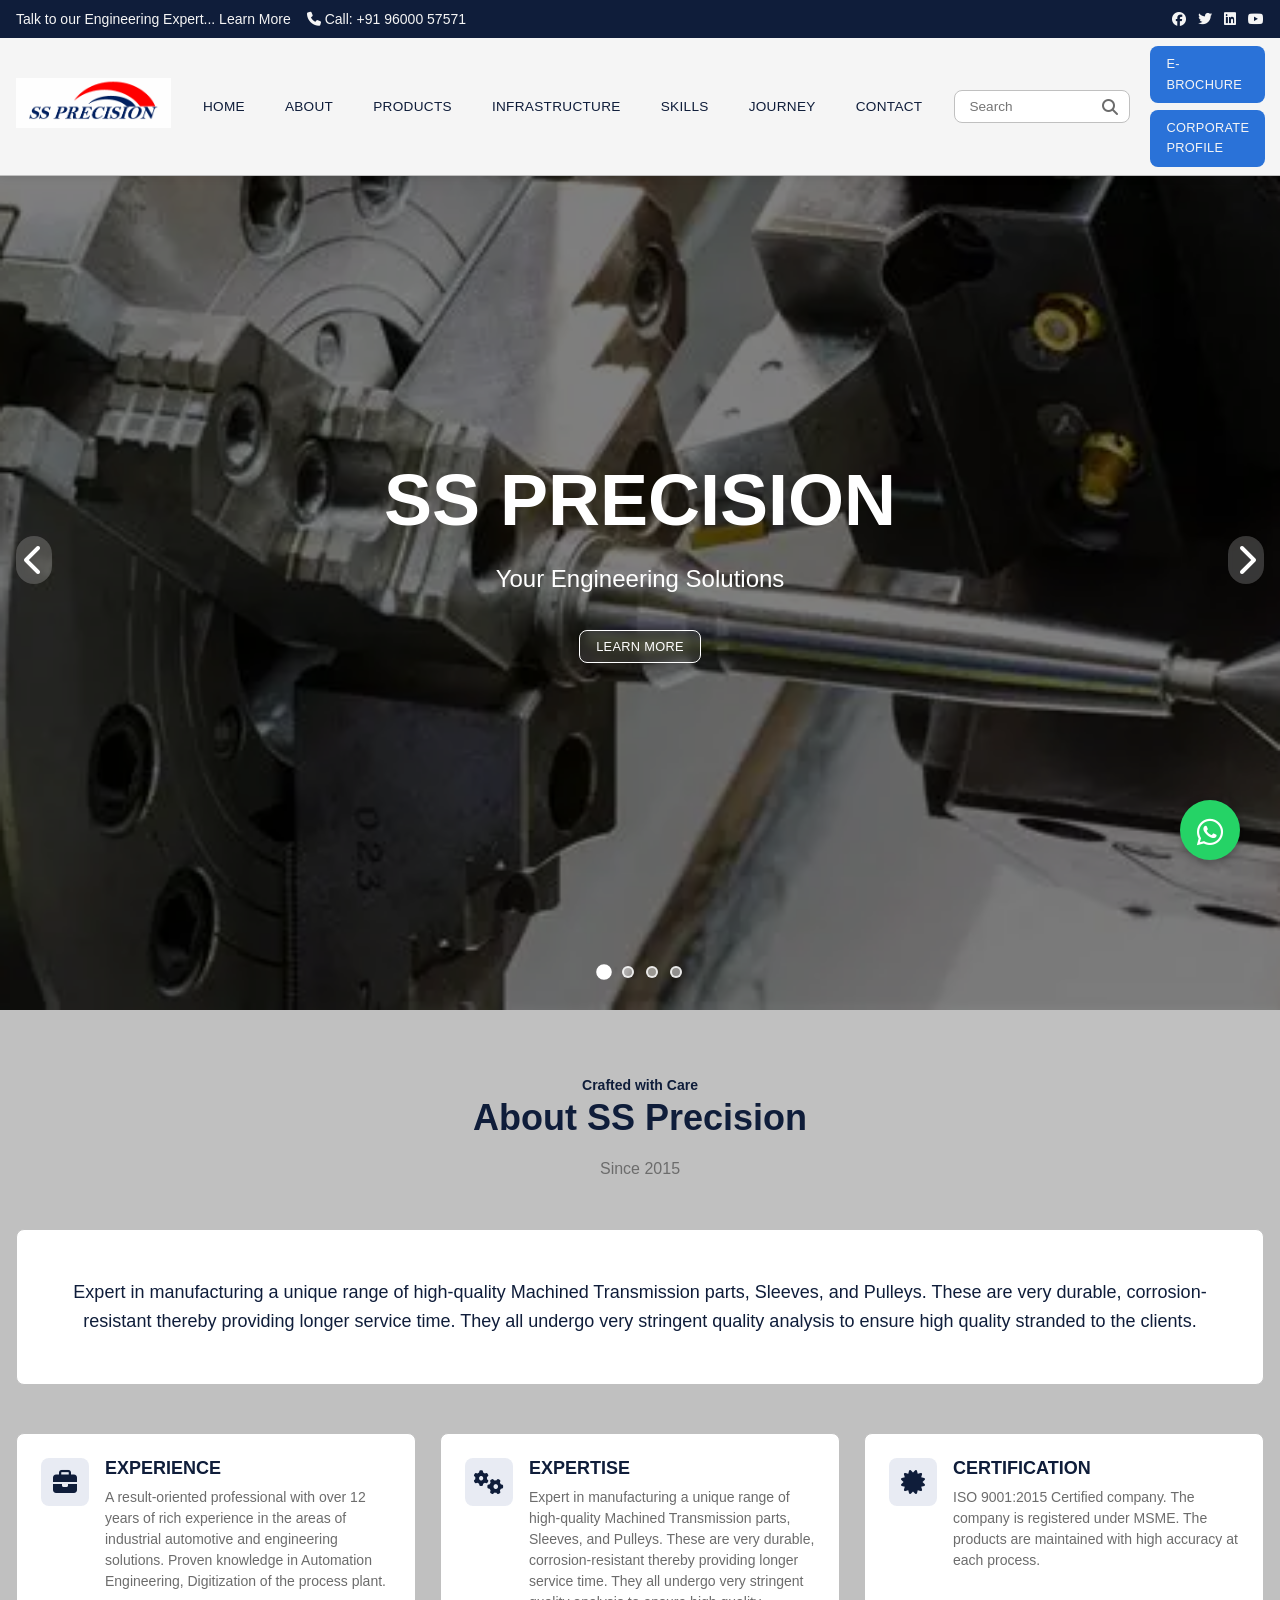
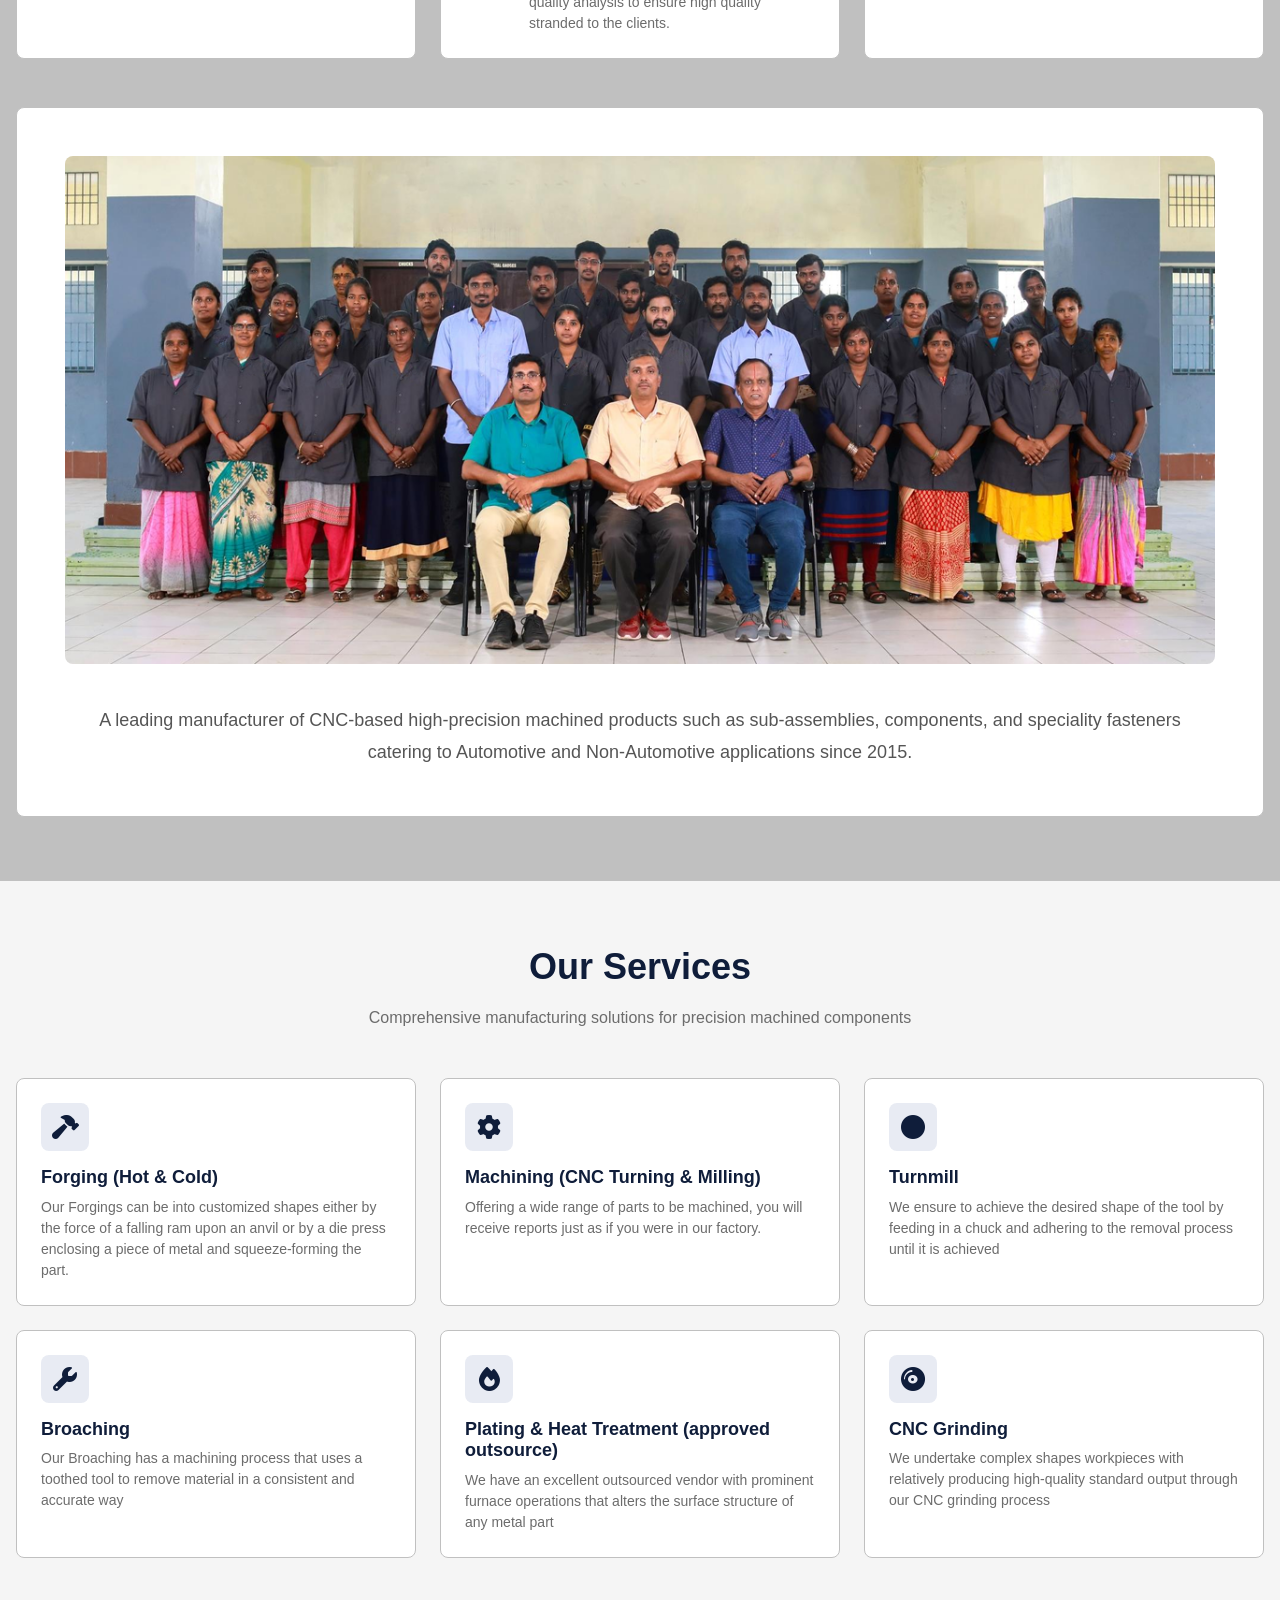
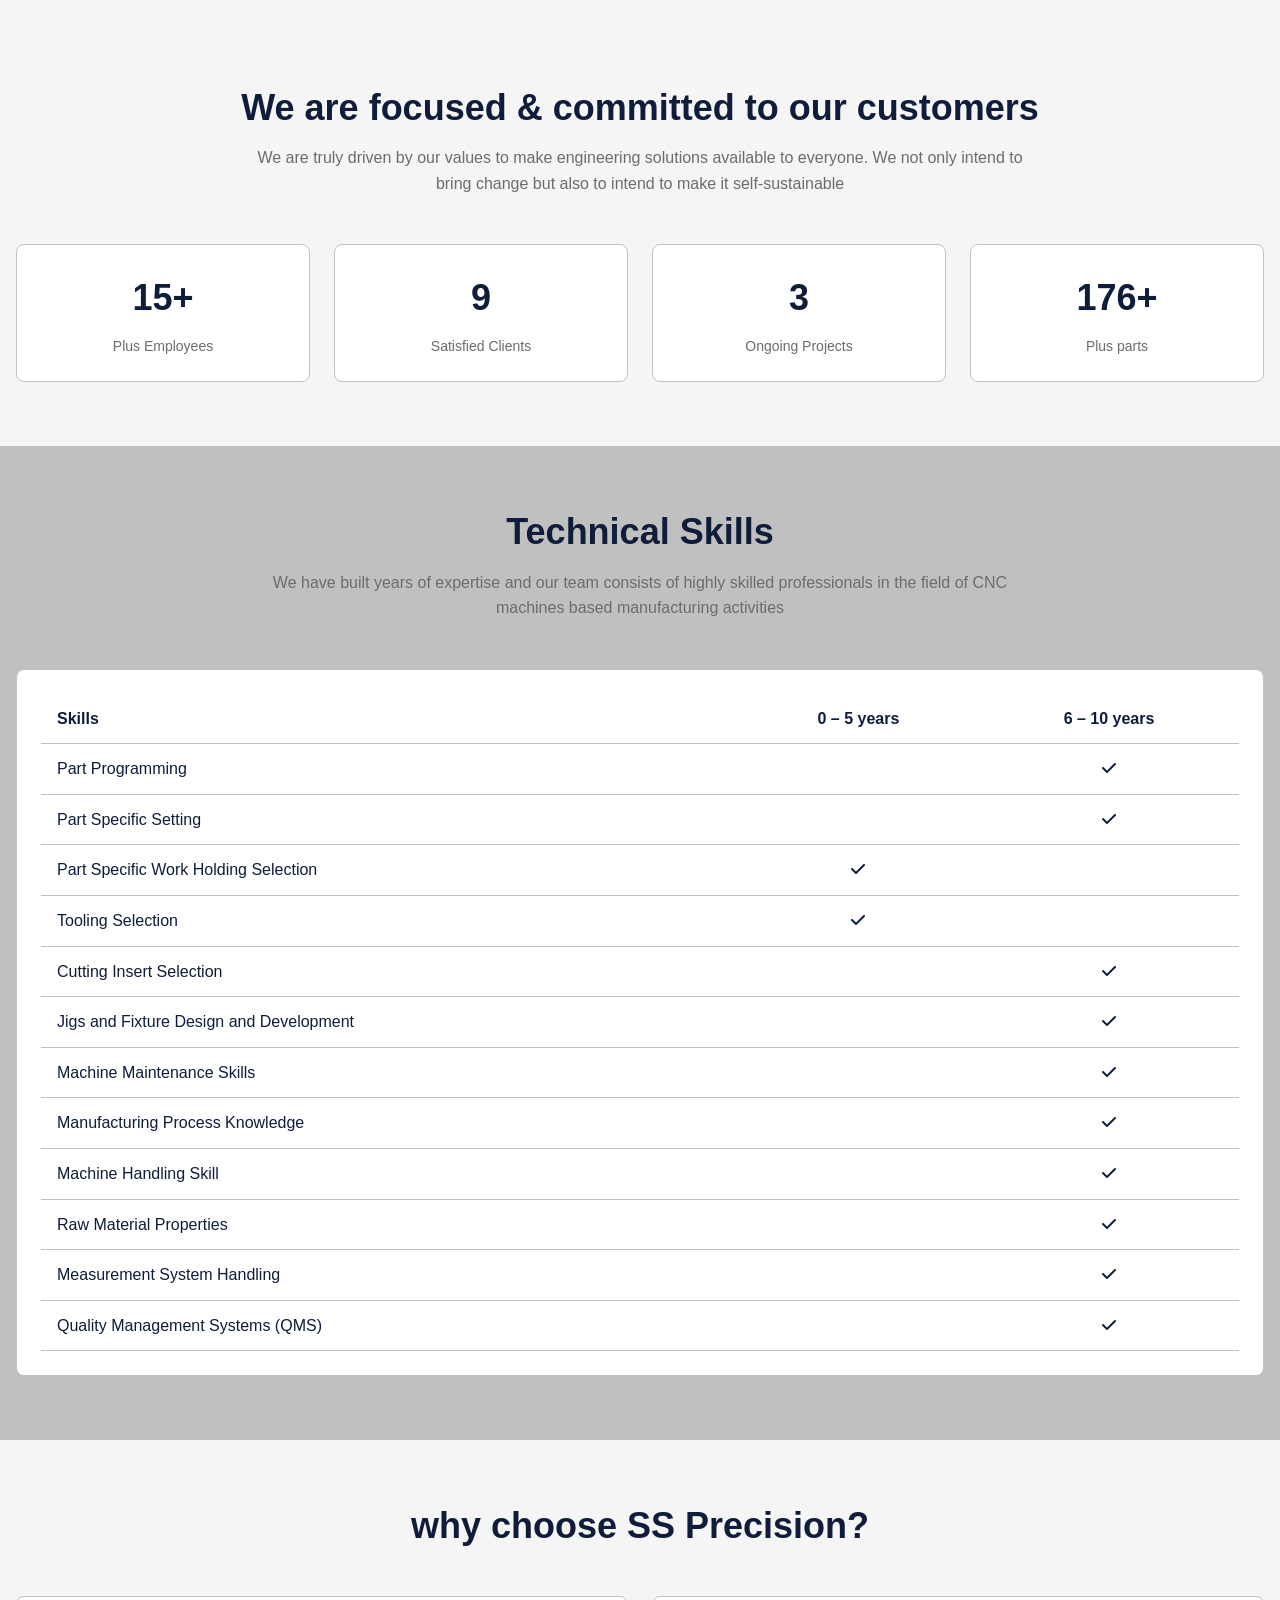
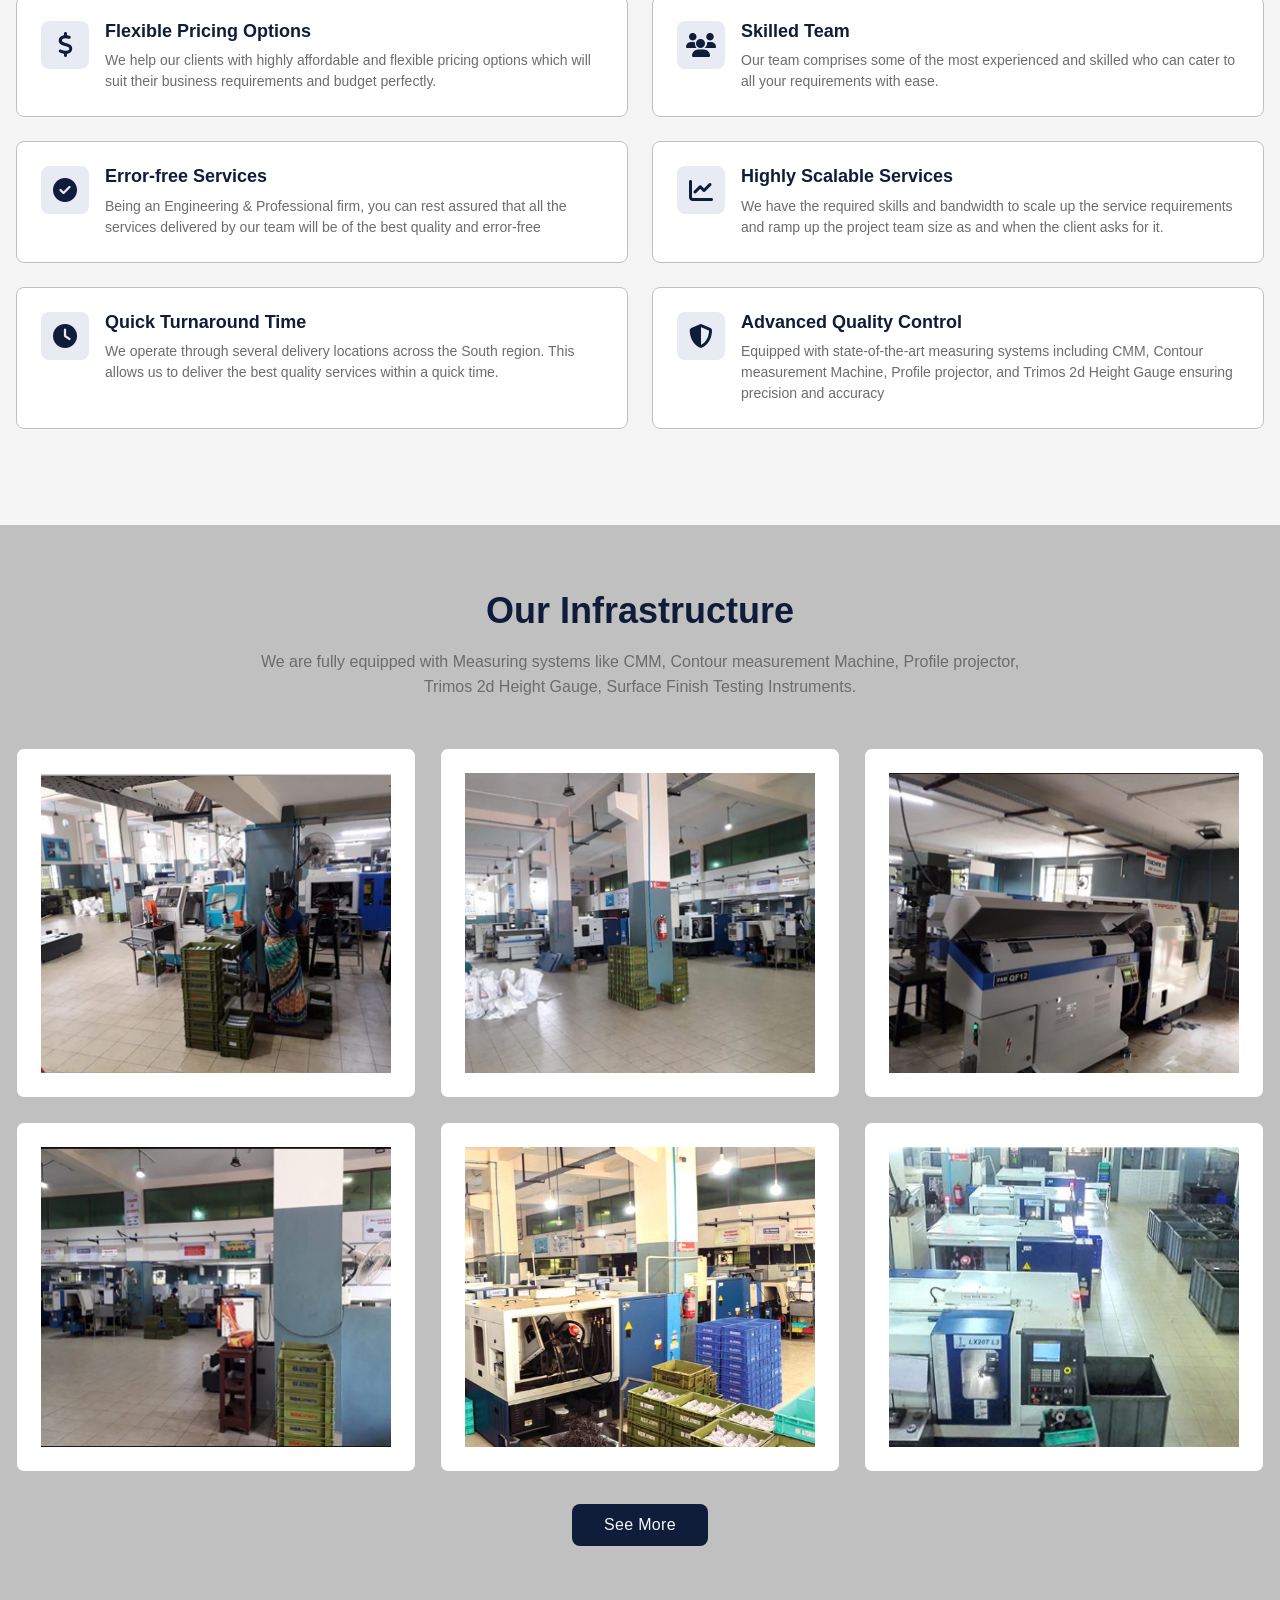
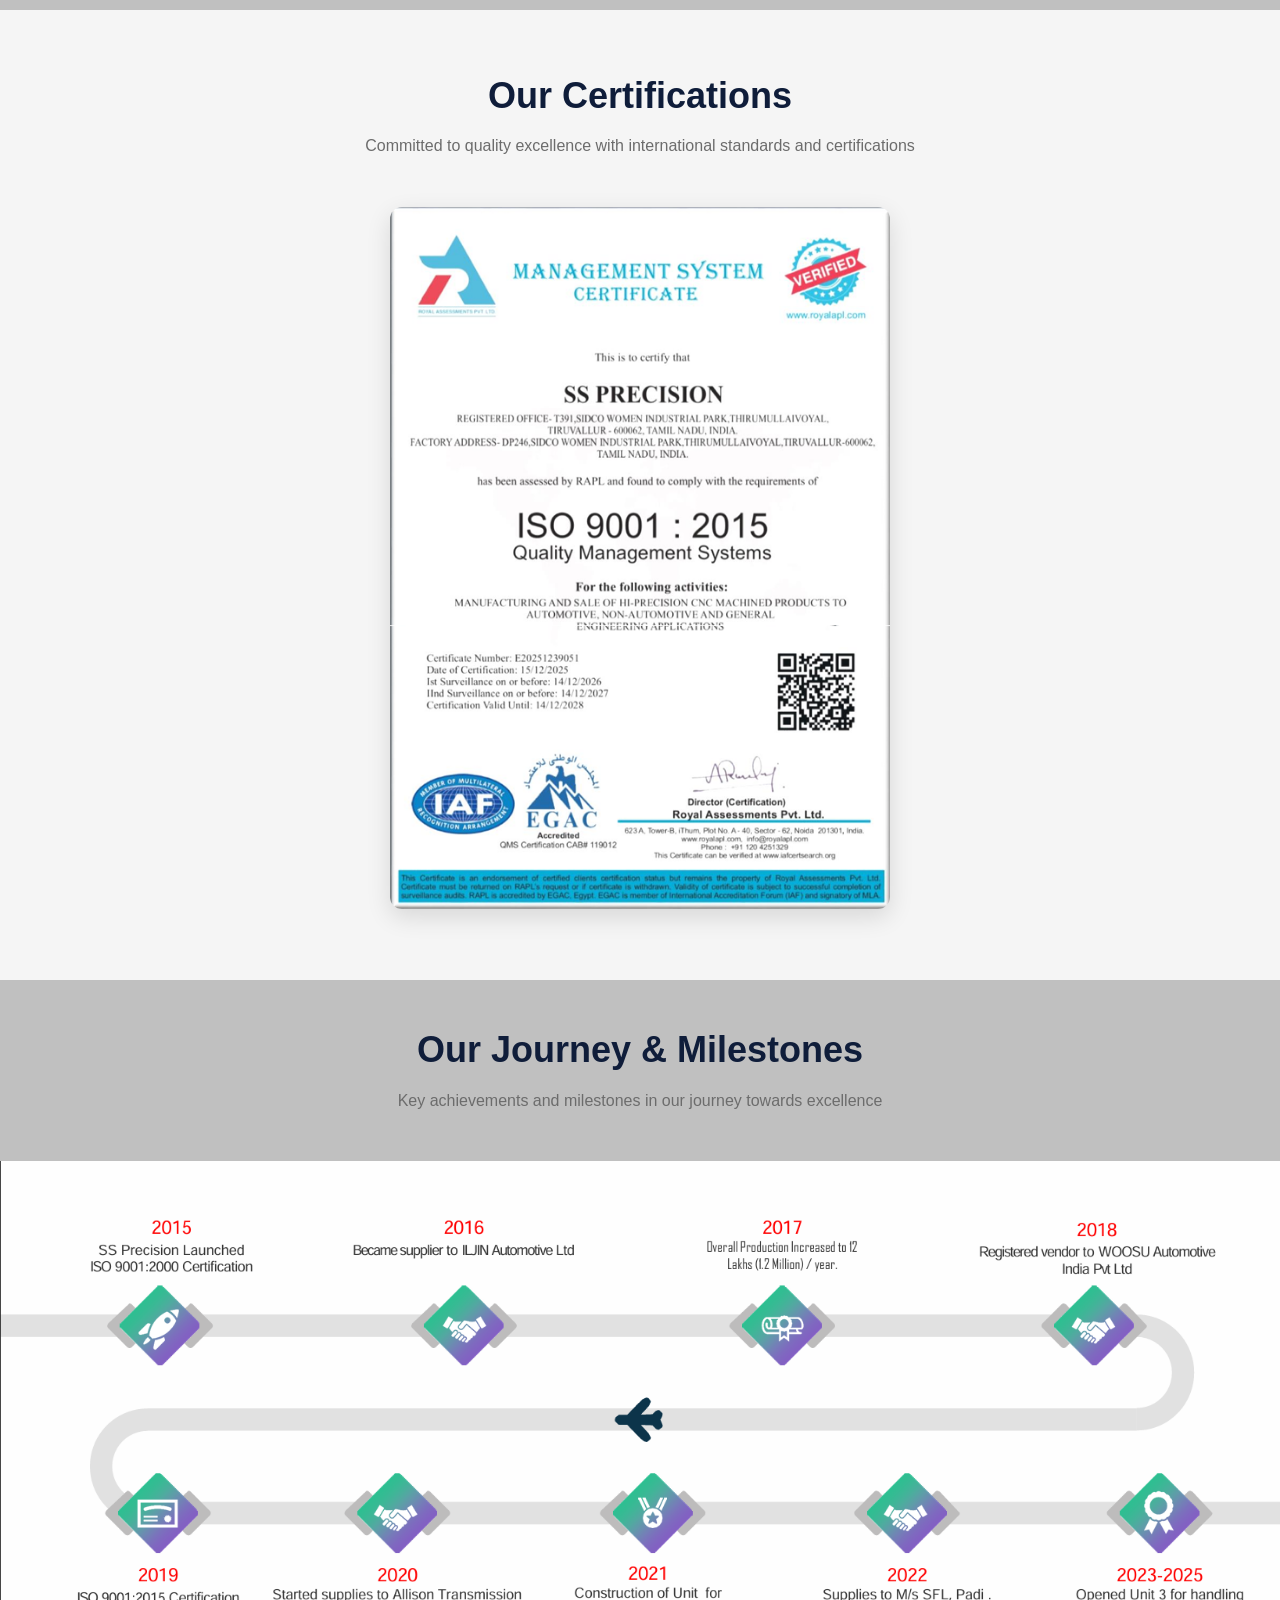
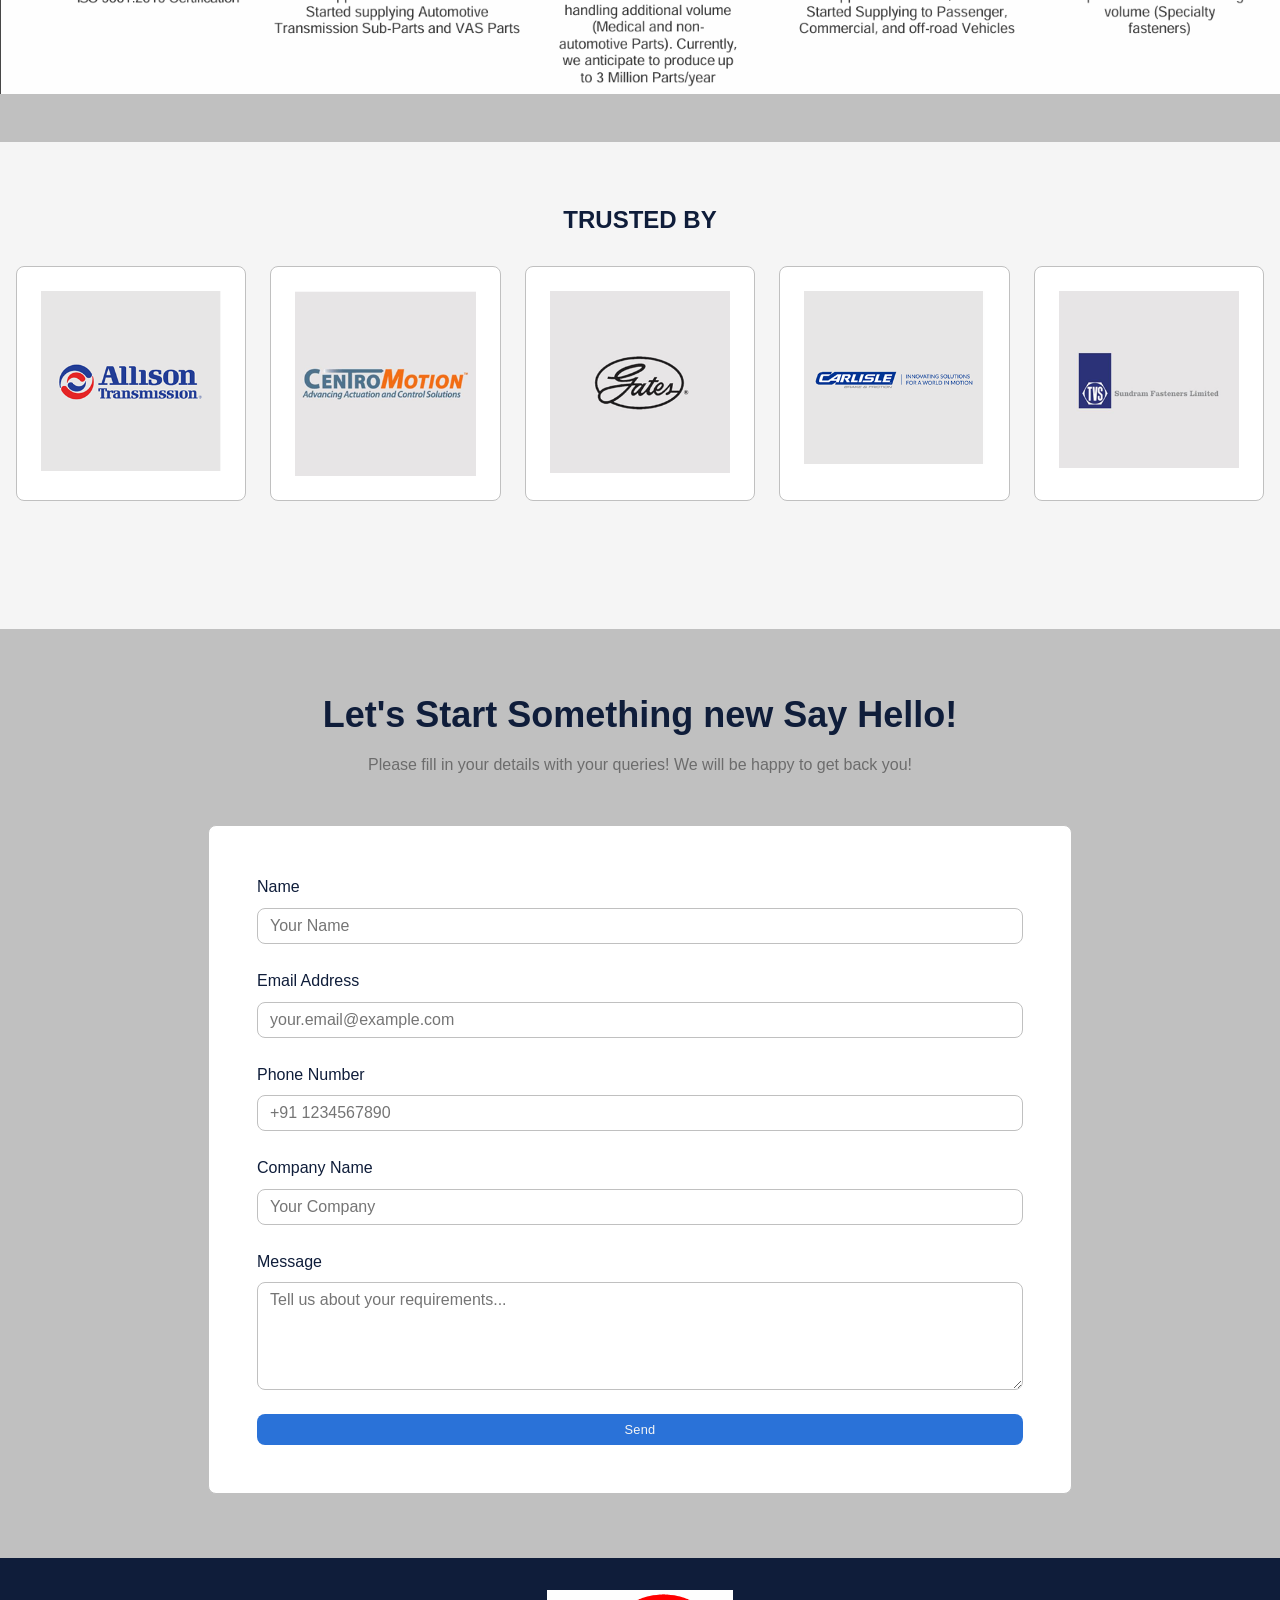
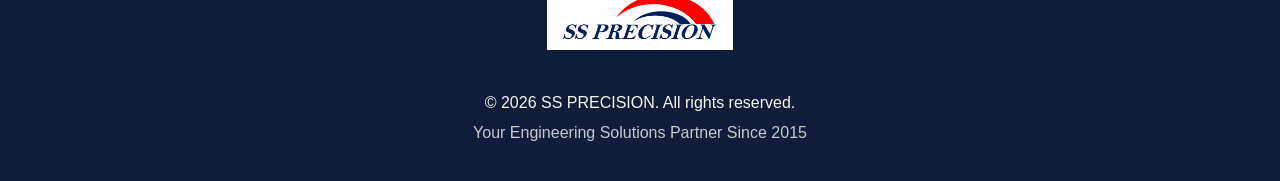
<file: index.html>
<!DOCTYPE html>
<html lang="en">
<head>
    <meta charset="UTF-8">
    <meta name="viewport" content="width=device-width, initial-scale=1.0">
    <title>SS Automotive - Your Engineering Solutions</title>
    <link rel="stylesheet" href="styles.css">
    <link rel="stylesheet" href="https://cdnjs.cloudflare.com/ajax/libs/font-awesome/6.4.0/css/all.min.css">
    <style>
        @media (max-width: 768px) {
            .cert-grid {
                grid-template-columns: 1fr !important;
            }
        }
    </style>
</head>
<body>
    <!-- Header -->
    <header class="header">
        <!-- Top Bar -->
        <div class="top-bar">
            <div class="container">
                <div class="top-bar-content">
                    <div class="top-bar-left">
                        <span class="hidden-mobile">Talk to our Engineering Expert... Learn More</span>
                        <a href="tel:+911234567890" class="phone-link">
                            <i class="fas fa-phone"></i> Call: +91 96000 57571
                        </a>
                    </div>
                    <div class="social-links">
                        <a href="#"><i class="fab fa-facebook"></i></a>
                        <a href="#"><i class="fab fa-twitter"></i></a>
                        <a href="#"><i class="fab fa-linkedin"></i></a>
                        <a href="#"><i class="fab fa-youtube"></i></a>
                    </div>
                </div>
            </div>
        </div>

        <!-- Main Navigation -->
        <div class="main-nav">
            <div class="container">
                <div class="nav-content">
                    <div class="logo">
                        <button onclick="scrollToSection('hero')" class="logo-btn" style="padding: 0; background: transparent; border: none;">
                            <img src="images/logo.png" alt="SS Precision Logo" style="height: 50px; width: auto;">
                        </button>
                    </div>

                    <nav class="desktop-nav">
                        <button onclick="location.href='index.html'">HOME</button>
                        <button onclick="location.href='index.html#about'">ABOUT</button>
                        <button onclick="location.href='automotive.html'">PRODUCTS</button>
                        <button onclick="location.href='index.html#infrastructure'">INFRASTRUCTURE</button>
                        <button onclick="location.href='index.html#skills'">SKILLS</button>
                        <button onclick="location.href='index.html#milestones'">JOURNEY</button>
                        <button onclick="location.href='index.html#contact'">CONTACT</button>
                    </nav>

                    <div class="nav-actions">
                        <div class="search-box">
                            <input type="search" placeholder="Search">
                            <i class="fas fa-search"></i>
                        </div>
                        <div class="nav-buttons">
                            <a href="BROCHURE SS PRECISION.pdf" target="_blank" class="btn btn-accent" style="text-decoration: none;">E-BROCHURE</a>
                            <a href="ISO CERTIFICATE SS PRECISION.pdf" target="_blank" class="btn btn-accent" style="text-decoration: none;">CORPORATE PROFILE</a>
                        </div>
                    </div>

                    <button class="mobile-menu-btn" onclick="toggleMobileMenu()">
                        <i class="fas fa-bars"></i>
                    </button>
                </div>

                <!-- Mobile Menu -->
                <div id="mobileMenu" class="mobile-menu">
                    <nav>
                        <button onclick="scrollToSection('hero')">HOME</button>
                        <button onclick="scrollToSection('about')">ABOUT</button>
                        <button onclick="location.href='automotive.html'">PRODUCTS</button>
                        <button onclick="scrollToSection('infrastructure')">INFRASTRUCTURE</button>
                        <button onclick="scrollToSection('skills')">SKILLS</button>
                        <button onclick="scrollToSection('milestones')">JOURNEY</button>
                        <button onclick="scrollToSection('contact')">CONTACT</button>
                        <div style="display: flex; gap: 0.5rem; width: 100%;">
                            <a href="BROCHURE SS PRECISION.pdf" target="_blank" class="btn btn-accent" style="text-decoration: none; flex: 1; text-align: center;">E-BROCHURE</a>
                            <a href="ISO CERTIFICATE SS PRECISION.pdf" target="_blank" class="btn btn-accent" style="text-decoration: none; flex: 1; text-align: center;">CORPORATE PROFILE</a>
                        </div>
                    </nav>
                </div>
            </div>
        </div>
    </header>

    <main style="padding-top: 110px;">
        <!-- Hero Carousel -->
        <section id="hero" class="hero-carousel">
            <div class="carousel-container">
                <div class="carousel-slides">
                    <div class="carousel-slide active" style="background-image: url('images/homeimg1.png');">
                        <div class="carousel-overlay"></div>
                        <div class="carousel-content">
                            <h1>SS PRECISION</h1>
                            <p>Your Engineering Solutions</p>
                            <button onclick="scrollToSection('about')" class="btn btn-outline-white">LEARN MORE</button>
                        </div>
                    </div>
                    <div class="carousel-slide" style="background-image: url('images/homeimg2.png');">
                        <div class="carousel-overlay"></div>
                        <div class="carousel-content">
                            <h1>Your Trusted Partner in High-Precision Manufacturing</h1>
                            <p>Specializing in transmission parts, pulleys, sleeves, specialty fasteners, and critical machined components for global automotive applications.</p>
                            <button onclick="scrollToSection('about')" class="btn btn-outline-white">LEARN MORE</button>
                        </div>
                    </div>
                    <div class="carousel-slide" style="background-image: url('images/homeimg3.png');">
                        <div class="carousel-overlay"></div>
                        <div class="carousel-content">
                            <h1>Precision Manufacturing Powered by Innovation</h1>
                            <p>Delivering high-accuracy CNC machined components with cutting-edge technology and stringent quality control.</p>
                            <button onclick="scrollToSection('about')" class="btn btn-outline-white">LEARN MORE</button>
                        </div>
                    </div>
                    <div class="carousel-slide" style="background-image: url('images/homeimg2.png');">
                        <div class="carousel-overlay"></div>
                        <div class="carousel-content">
                            <h1>Engineering Precision. Delivering Excellence.</h1>
                            <p>A leading CNC-based manufacturer of high-precision machined components and sub-assemblies serving automotive and industrial sectors since 2015.</p>
                            <button onclick="scrollToSection('about')" class="btn btn-outline-white">LEARN MORE</button>
                        </div>
                    </div>
                </div>
                <button class="carousel-btn carousel-prev" onclick="changeSlide(-1)">
                    <i class="fas fa-chevron-left"></i>
                </button>
                <button class="carousel-btn carousel-next" onclick="changeSlide(1)">
                    <i class="fas fa-chevron-right"></i>
                </button>
                <div class="carousel-dots">
                    <button class="dot active" onclick="goToSlide(0)"></button>
                    <button class="dot" onclick="goToSlide(1)"></button>
                    <button class="dot" onclick="goToSlide(2)"></button>
                    <button class="dot" onclick="goToSlide(3)"></button>
                </div>
            </div>
        </section>

        <!-- About Section -->
        <section id="about" class="section bg-light">
            <div class="container">
                <div class="text-center mb-large animate-on-scroll fade-in-up">
                    <p class="text-primary text-sm font-semibold">Crafted with Care</p>
                    <h2 class="section-title">About SS Precision</h2>
                    <p class="text-muted">Since 2015</p>
                </div>

                <div class="card card-large animate-on-scroll fade-in-up">
                    <p class="text-lg text-center">
                        Expert in manufacturing a unique range of high-quality Machined Transmission parts, Sleeves, and Pulleys. 
                        These are very durable, corrosion-resistant thereby providing longer service time. They all undergo very 
                        stringent quality analysis to ensure high quality stranded to the clients.
                    </p>
                </div>

                <div class="grid-3 mt-large">
                    <div class="card card-hover animate-on-scroll fade-in-up stagger-1">
                        <div class="card-with-icon-inline">
                            <div class="icon-box-small">
                                <i class="fas fa-briefcase"></i>
                            </div>
                            <div>
                                <h3 class="card-title-sm">EXPERIENCE</h3>
                                <p class="card-description-sm">
                                    A result-oriented professional with over 12 years of rich experience in the areas of industrial 
                                    automotive and engineering solutions. Proven knowledge in Automation Engineering, 
                                    Digitization of the process plant.
                                </p>
                            </div>
                        </div>
                    </div>

                    <div class="card card-hover animate-on-scroll fade-in-up stagger-2">
                        <div class="card-with-icon-inline">
                            <div class="icon-box-small">
                                <i class="fas fa-cogs"></i>
                            </div>
                            <div>
                                <h3 class="card-title-sm">EXPERTISE</h3>
                                <p class="card-description-sm">
                                    Expert in manufacturing a unique range of high-quality Machined Transmission parts, Sleeves, and Pulleys. 
                                    These are very durable, corrosion-resistant thereby providing longer service time. They all undergo very 
                                    stringent quality analysis to ensure high quality stranded to the clients.
                                </p>
                            </div>
                        </div>
                    </div>

                    <div class="card card-hover animate-on-scroll fade-in-up stagger-3">
                        <div class="card-with-icon-inline">
                            <div class="icon-box-small">
                                <i class="fas fa-certificate"></i>
                            </div>
                            <div>
                                <h3 class="card-title-sm">CERTIFICATION</h3>
                                <p class="card-description-sm">
                                    ISO 9001:2015 Certified company. The company is registered under MSME. 
                                    The products are maintained with high accuracy at each process.
                                </p>
                            </div>
                        </div>
                    </div>
                </div>

                <div class="mt-large">
                    <div class="card card-large animate-on-scroll fade-in-up">
                        <div style="text-align: center;">
                            <img src="images/grouppicture.png" alt="SS Precision Team" style="width: 100%; max-width: 100%; height: auto; border-radius: 8px; margin-bottom: 2rem;">
                            <p class="text-lg" style="line-height: 1.8; color: #555;">
                                A leading manufacturer of CNC-based high-precision machined products such as sub-assemblies, 
                                components, and speciality fasteners catering to Automotive and Non-Automotive applications 
                                since 2015.
                            </p>
                        </div>
                    </div>
                </div>
            </div>
        </section>

        <!-- Services Section -->
        <section id="services" class="section bg-white">
            <div class="container">
                <div class="text-center mb-large animate-on-scroll fade-in-up">
                    <h2 class="section-title">Our Services</h2>
                    <p class="text-muted max-w-large mx-auto">
                        Comprehensive manufacturing solutions for precision machined components
                    </p>
                </div>

                <div class="grid-3">
                    <div class="card card-hover animate-on-scroll fade-in-up stagger-1">
                        <div class="card-icon">
                            <i class="fas fa-hammer"></i>
                        </div>
                        <h3 class="card-title">Forging (Hot & Cold)</h3>
                        <p class="card-description">
                            Our Forgings can be into customized shapes either by the force of a falling ram upon an anvil or by a die press enclosing a piece of metal and squeeze-forming the part.
                        </p>
                    </div>

                    <div class="card card-hover animate-on-scroll fade-in-up stagger-2">
                        <div class="card-icon">
                            <i class="fas fa-cog"></i>
                        </div>
                        <h3 class="card-title">Machining (CNC Turning & Milling)</h3>
                        <p class="card-description">
                            Offering a wide range of parts to be machined, you will receive reports just as if you were in our factory.
                        </p>
                    </div>

                    <div class="card card-hover animate-on-scroll fade-in-up stagger-3">
                        <div class="card-icon">
                            <i class="fas fa-circle"></i>
                        </div>
                        <h3 class="card-title">Turnmill</h3>
                        <p class="card-description">
                            We ensure to achieve the desired shape of the tool by feeding in a chuck and adhering to the removal process until it is achieved
                        </p>
                    </div>

                    <div class="card card-hover animate-on-scroll fade-in-up stagger-4">
                        <div class="card-icon">
                            <i class="fas fa-wrench"></i>
                        </div>
                        <h3 class="card-title">Broaching</h3>
                        <p class="card-description">
                            Our Broaching has a machining process that uses a toothed tool to remove material in a consistent and accurate way
                        </p>
                    </div>

                    <div class="card card-hover animate-on-scroll fade-in-up stagger-5">
                        <div class="card-icon">
                            <i class="fas fa-fire"></i>
                        </div>
                        <h3 class="card-title">Plating & Heat Treatment (approved outsource)</h3>
                        <p class="card-description">
                            We have an excellent outsourced vendor with prominent furnace operations that alters the surface structure of any metal part
                        </p>
                    </div>

                    <div class="card card-hover animate-on-scroll fade-in-up stagger-6">
                        <div class="card-icon">
                            <i class="fas fa-compact-disc"></i>
                        </div>
                        <h3 class="card-title">CNC Grinding</h3>
                        <p class="card-description">
                            We undertake complex shapes workpieces with relatively producing high-quality standard output through our CNC grinding process
                        </p>
                    </div>
                </div>
            </div>
        </section>

        <!-- Video Section -->
        
        <!-- Stats Section -->
        <section class="section bg-white">
            <div class="container">
                <div class="text-center mb-large animate-on-scroll fade-in-up">
                    <h2 class="section-title">We are focused & committed to our customers</h2>
                    <p class="text-muted max-w-large mx-auto">
                        We are truly driven by our values to make engineering solutions available to everyone. 
                        We not only intend to bring change but also to intend to make it self-sustainable
                    </p>
                </div>

                <div class="grid-4">
                    <div class="card card-hover text-center animate-on-scroll scale-in stagger-1">
                        <div class="stat-value">15+</div>
                        <div class="stat-label">Plus Employees</div>
                    </div>
                    <div class="card card-hover text-center animate-on-scroll scale-in stagger-2">
                        <div class="stat-value">9</div>
                        <div class="stat-label">Satisfied Clients</div>
                    </div>
                    <div class="card card-hover text-center animate-on-scroll scale-in stagger-3">
                        <div class="stat-value">3</div>
                        <div class="stat-label">Ongoing Projects</div>
                    </div>
                    <div class="card card-hover text-center animate-on-scroll scale-in stagger-4">
                        <div class="stat-value">176+</div>
                        <div class="stat-label">Plus parts</div>
                    </div>
                </div>
            </div>
        </section>

        <!-- Skills Section -->
        <section id="skills" class="section bg-light">
            <div class="container">
                <div class="text-center mb-large animate-on-scroll fade-in-up">
                    <h2 class="section-title">Technical Skills</h2>
                    <p class="text-muted max-w-large mx-auto">
                        We have built years of expertise and our team consists of highly skilled professionals 
                        in the field of CNC machines based manufacturing activities
                    </p>
                </div>

                <div class="card animate-on-scroll fade-in-up">
                    <div class="table-responsive">
                        <table class="skills-table">
                            <thead>
                                <tr>
                                    <th class="text-left">Skills</th>
                                    <th class="text-center">0 – 5 years</th>
                                    <th class="text-center">6 – 10 years</th>
                                </tr>
                            </thead>
                            <tbody>
                                <tr>
                                    <td>Part Programming</td>
                                    <td class="text-center"></td>
                                    <td class="text-center"><i class="fas fa-check text-primary"></i></td>
                                </tr>
                                <tr>
                                    <td>Part Specific Setting</td>
                                    <td class="text-center"></td>
                                    <td class="text-center"><i class="fas fa-check text-primary"></i></td>
                                </tr>
                                <tr>
                                    <td>Part Specific Work Holding Selection</td>
                                    <td class="text-center"><i class="fas fa-check text-primary"></i></td>
                                    <td class="text-center"></td>
                                </tr>
                                <tr>
                                    <td>Tooling Selection</td>
                                    <td class="text-center"><i class="fas fa-check text-primary"></i></td>
                                    <td class="text-center"></td>
                                </tr>
                                <tr>
                                    <td>Cutting Insert Selection</td>
                                    <td class="text-center"></td>
                                    <td class="text-center"><i class="fas fa-check text-primary"></i></td>
                                </tr>
                                <tr>
                                    <td>Jigs and Fixture Design and Development</td>
                                    <td class="text-center"></td>
                                    <td class="text-center"><i class="fas fa-check text-primary"></i></td>
                                </tr>
                                <tr>
                                    <td>Machine Maintenance Skills</td>
                                    <td class="text-center"></td>
                                    <td class="text-center"><i class="fas fa-check text-primary"></i></td>
                                </tr>
                                <tr>
                                    <td>Manufacturing Process Knowledge</td>
                                    <td class="text-center"></td>
                                    <td class="text-center"><i class="fas fa-check text-primary"></i></td>
                                </tr>
                                <tr>
                                    <td>Machine Handling Skill</td>
                                    <td class="text-center"></td>
                                    <td class="text-center"><i class="fas fa-check text-primary"></i></td>
                                </tr>
                                <tr>
                                    <td>Raw Material Properties</td>
                                    <td class="text-center"></td>
                                    <td class="text-center"><i class="fas fa-check text-primary"></i></td>
                                </tr>
                                <tr>
                                    <td>Measurement System Handling</td>
                                    <td class="text-center"></td>
                                    <td class="text-center"><i class="fas fa-check text-primary"></i></td>
                                </tr>
                                <tr>
                                    <td>Quality Management Systems (QMS)</td>
                                    <td class="text-center"></td>
                                    <td class="text-center"><i class="fas fa-check text-primary"></i></td>
                                </tr>
                            </tbody>
                        </table>
                    </div>
                </div>
            </div>
        </section>

        <!-- Why Choose Section -->
        <section class="section bg-white">
            <div class="container">
                <div class="text-center mb-large animate-on-scroll fade-in-up">
                    <h2 class="section-title">why choose SS Precision?</h2>
                </div>

                <div class="grid-2 mb-medium">
                    <div class="card card-hover animate-on-scroll fade-in-left stagger-1">
                        <div class="card-with-icon-inline">
                            <div class="icon-box-small">
                                <i class="fas fa-dollar-sign"></i>
                            </div>
                            <div>
                                <h3 class="card-title-sm">Flexible Pricing Options</h3>
                                <p class="card-description-sm">We help our clients with highly affordable and flexible pricing options which will suit their business requirements and budget perfectly.</p>
                            </div>
                        </div>
                    </div>

                    <div class="card card-hover animate-on-scroll fade-in-right stagger-2">
                        <div class="card-with-icon-inline">
                            <div class="icon-box-small">
                                <i class="fas fa-users"></i>
                            </div>
                            <div>
                                <h3 class="card-title-sm">Skilled Team</h3>
                                <p class="card-description-sm">Our team comprises some of the most experienced and skilled who can cater to all your requirements with ease.</p>
                            </div>
                        </div>
                    </div>

                    <div class="card card-hover animate-on-scroll fade-in-left stagger-3">
                        <div class="card-with-icon-inline">
                            <div class="icon-box-small">
                                <i class="fas fa-check-circle"></i>
                            </div>
                            <div>
                                <h3 class="card-title-sm">Error-free Services</h3>
                                <p class="card-description-sm">Being an Engineering & Professional firm, you can rest assured that all the services delivered by our team will be of the best quality and error-free</p>
                            </div>
                        </div>
                    </div>

                    <div class="card card-hover animate-on-scroll fade-in-right stagger-4">
                        <div class="card-with-icon-inline">
                            <div class="icon-box-small">
                                <i class="fas fa-chart-line"></i>
                            </div>
                            <div>
                                <h3 class="card-title-sm">Highly Scalable Services</h3>
                                <p class="card-description-sm">We have the required skills and bandwidth to scale up the service requirements and ramp up the project team size as and when the client asks for it.</p>
                            </div>
                        </div>
                    </div>

                    <div class="card card-hover animate-on-scroll fade-in-left stagger-5">
                        <div class="card-with-icon-inline">
                            <div class="icon-box-small">
                                <i class="fas fa-clock"></i>
                            </div>
                            <div>
                                <h3 class="card-title-sm">Quick Turnaround Time</h3>
                                <p class="card-description-sm">We operate through several delivery locations across the South region. This allows us to deliver the best quality services within a quick time.</p>
                            </div>
                        </div>
                    </div>

                    <div class="card card-hover animate-on-scroll fade-in-right stagger-6">
                        <div class="card-with-icon-inline">
                            <div class="icon-box-small">
                                <i class="fas fa-shield-alt"></i>
                            </div>
                            <div>
                                <h3 class="card-title-sm">Advanced Quality Control</h3>
                                <p class="card-description-sm">Equipped with state-of-the-art measuring systems including CMM, Contour measurement Machine, Profile projector, and Trimos 2d Height Gauge ensuring precision and accuracy</p>
                            </div>
                        </div>
                    </div>
                </div>
            </div>
        </section>

        <!-- Infrastructure Section -->
        <section id="infrastructure" class="section bg-light">
            <div class="container">
                <div class="text-center mb-large animate-on-scroll fade-in-up">
                    <h2 class="section-title">Our Infrastructure</h2>
                    <p class="text-muted max-w-large mx-auto">
                        We are fully equipped with Measuring systems like CMM, Contour measurement Machine, Profile projector, 
                        Trimos 2d Height Gauge, Surface Finish Testing Instruments.
                    </p>
                </div>

                <div class="grid-3 mb-medium">
                    <div class="card card-hover animate-on-scroll scale-in stagger-1">
                        <img src="images/infrastructure1.png" alt="Infrastructure 1" style="width: 100%; height: 300px; object-fit: cover;">
                    </div>
                    <div class="card card-hover animate-on-scroll scale-in stagger-2">
                        <img src="images/infrastructure2.png" alt="Infrastructure 2" style="width: 100%; height: 300px; object-fit: cover;">
                    </div>
                    <div class="card card-hover animate-on-scroll scale-in stagger-3">
                        <img src="images/infrastructure3.png" alt="Infrastructure 3" style="width: 100%; height: 300px; object-fit: cover;">
                    </div>
                    <div class="card card-hover animate-on-scroll scale-in stagger-4">
                        <img src="images/infrastructure4.png" alt="Infrastructure 4" style="width: 100%; height: 300px; object-fit: cover;">
                    </div>
                    <div class="card card-hover animate-on-scroll scale-in stagger-5">
                        <img src="images/infrastructure5.png" alt="Infrastructure 5" style="width: 100%; height: 300px; object-fit: cover;">
                    </div>
                    <div class="card card-hover animate-on-scroll scale-in stagger-6">
                        <img src="images/infrastructure6.png" alt="Infrastructure 6" style="width: 100%; height: 300px; object-fit: cover;">
                    </div>
                </div>

                <div class="text-center">
                    <button class="btn btn-primary btn-lg">See More</button>
                </div>
            </div>
        </section>

        <!-- Certifications Section -->
        <section class="section bg-white">
            <div class="container container-medium">
                <div class="text-center mb-large animate-on-scroll fade-in-up">
                    <h2 class="section-title">Our Certifications</h2>
                    <p class="text-muted max-w-large mx-auto">
                        Committed to quality excellence with international standards and certifications
                    </p>
                </div>

                <div class="text-center animate-on-scroll fade-in-up">
                    <img src="images/certificate.png" alt="Quality Certifications" style="max-width: 500px; width: 100%; height: auto; border-radius: 12px; box-shadow: 0 8px 24px rgba(0,0,0,0.12); transition: transform 0.3s ease;">
                </div>
            </div>
        </section>

        <!-- Milestone Section -->
        <section id="milestones" class="section bg-light" style="padding: 0;">
            <div style="width: 100%; max-width: 100%; margin: 0; padding: 3rem 0;">
                <div class="container">
                    <div class="text-center mb-large">
                        <h2 class="section-title">Our Journey & Milestones</h2>
                        <p class="text-muted max-w-large mx-auto">
                            Key achievements and milestones in our journey towards excellence
                        </p>
                    </div>
                </div>
                <div style="width: 100%; overflow: hidden;">
                    <img src="images/milestone.png" alt="Company Milestones" style="width: 100%; height: auto; display: block;">
                </div>
            </div>
        </section>

        <!-- Clients Section -->
        <section class="section bg-white">
            <div class="container">
                <!-- Trusted By -->
                <div class="mb-xlarge">
                    <h2 class="text-center section-subtitle mb-medium">TRUSTED BY</h2>
                    <div class="grid-5">
                        <div class="card card-hover text-center">
                            <img src="images/client1.png" alt="Client 1" style="max-width: 100%; height: auto; object-fit: contain;">
                        </div>
                        <div class="card card-hover text-center">
                            <img src="images/client2.png" alt="Client 2" style="max-width: 100%; height: auto; object-fit: contain;">
                        </div>
                        <div class="card card-hover text-center">
                            <img src="images/client3.png" alt="Client 3" style="max-width: 100%; height: auto; object-fit: contain;">
                        </div>
                        <div class="card card-hover text-center">
                            <img src="images/client4.png" alt="Client 4" style="max-width: 100%; height: auto; object-fit: contain;">
                        </div>
                        <div class="card card-hover text-center">
                            <img src="images/client5.png" alt="Client 5" style="max-width: 100%; height: auto; object-fit: contain;">
                        </div>
                    </div>
                </div>

                <!-- OEMs -->
                
            </div>
        </section>

        <!-- Contact Section -->
        <section id="contact" class="section bg-light">
            <div class="container container-medium">
                <div class="text-center mb-large animate-on-scroll fade-in-up">
                    <h2 class="section-title">Let's Start Something new Say Hello!</h2>
                    <p class="text-muted">Please fill in your details with your queries! We will be happy to get back you!</p>
                </div>

                <div class="card card-large animate-on-scroll fade-in-up">
                    <form id="contactForm" class="contact-form">
                        <div class="form-group">
                            <label for="name">Name</label>
                            <input type="text" id="name" name="name" placeholder="Your Name" required>
                        </div>

                        <div class="form-group">
                            <label for="email">Email Address</label>
                            <input type="email" id="email" name="email" placeholder="your.email@example.com" required>
                        </div>

                        <div class="form-group">
                            <label for="phone">Phone Number</label>
                            <input type="tel" id="phone" name="phone" placeholder="+91 1234567890" required>
                        </div>

                        <div class="form-group">
                            <label for="company">Company Name</label>
                            <input type="text" id="company" name="company" placeholder="Your Company" required>
                        </div>

                        <div class="form-group">
                            <label for="message">Message</label>
                            <textarea id="message" name="message" placeholder="Tell us about your requirements..." rows="5" required></textarea>
                        </div>

                        <button type="submit" class="btn btn-accent btn-full">Send</button>
                    </form>
                </div>
            </div>
        </section>
    </main>

    <!-- Footer -->
    <footer class="footer">
        <div class="container">
            <div class="text-center">
                <div style="margin-bottom: 1rem;">
                    <img src="images/logo.png" alt="SS Precision Logo" style="height: 60px; width: auto; margin-bottom: 1rem;">
                </div>
                <p>&copy; <span id="currentYear"></span> SS PRECISION. All rights reserved.</p>
                <p class="footer-tagline">Your Engineering Solutions Partner Since 2015</p>
            </div>
        </div>
    </footer>

    <!-- WhatsApp Floating Button -->
    <a href="https://wa.me/919600057571" class="whatsapp-float" target="_blank" rel="noopener noreferrer">
        <i class="fab fa-whatsapp"></i>
    </a>

    <script src="script.js"></script>
</body>
</html>
</file>
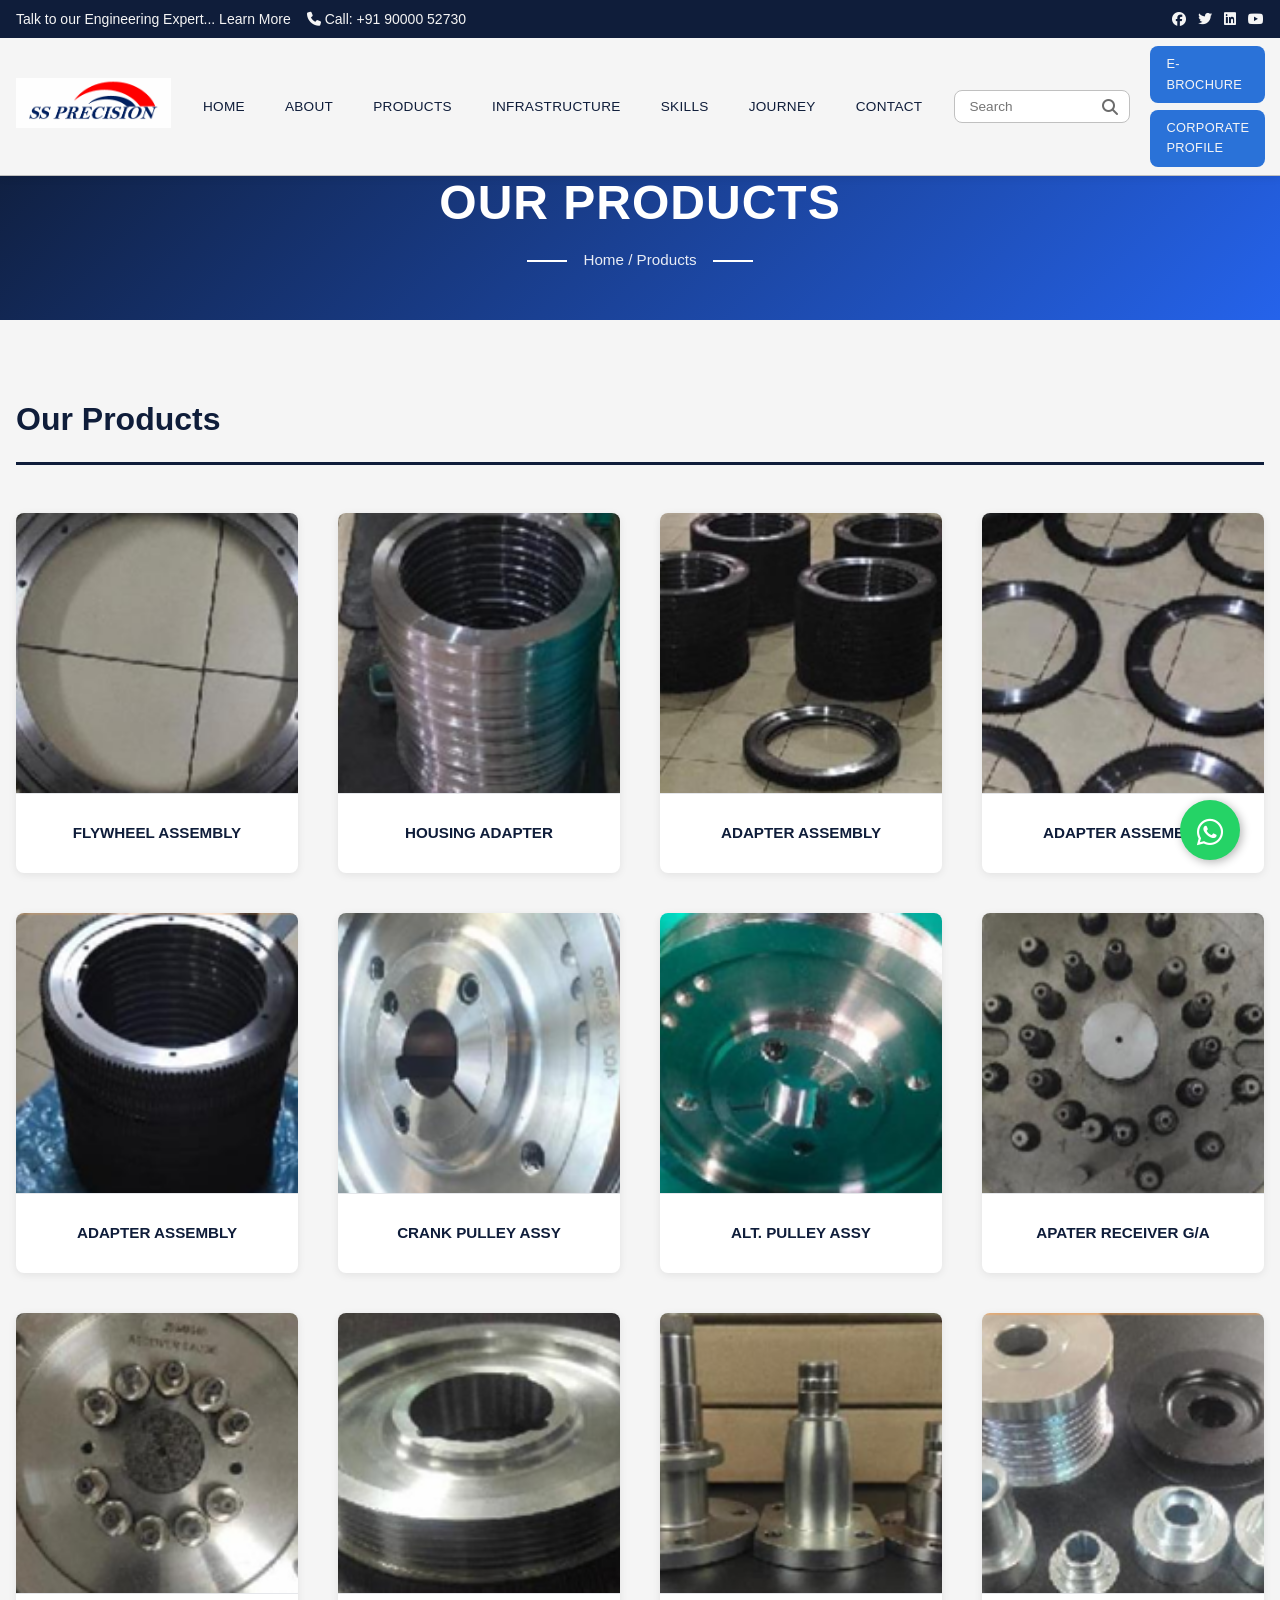
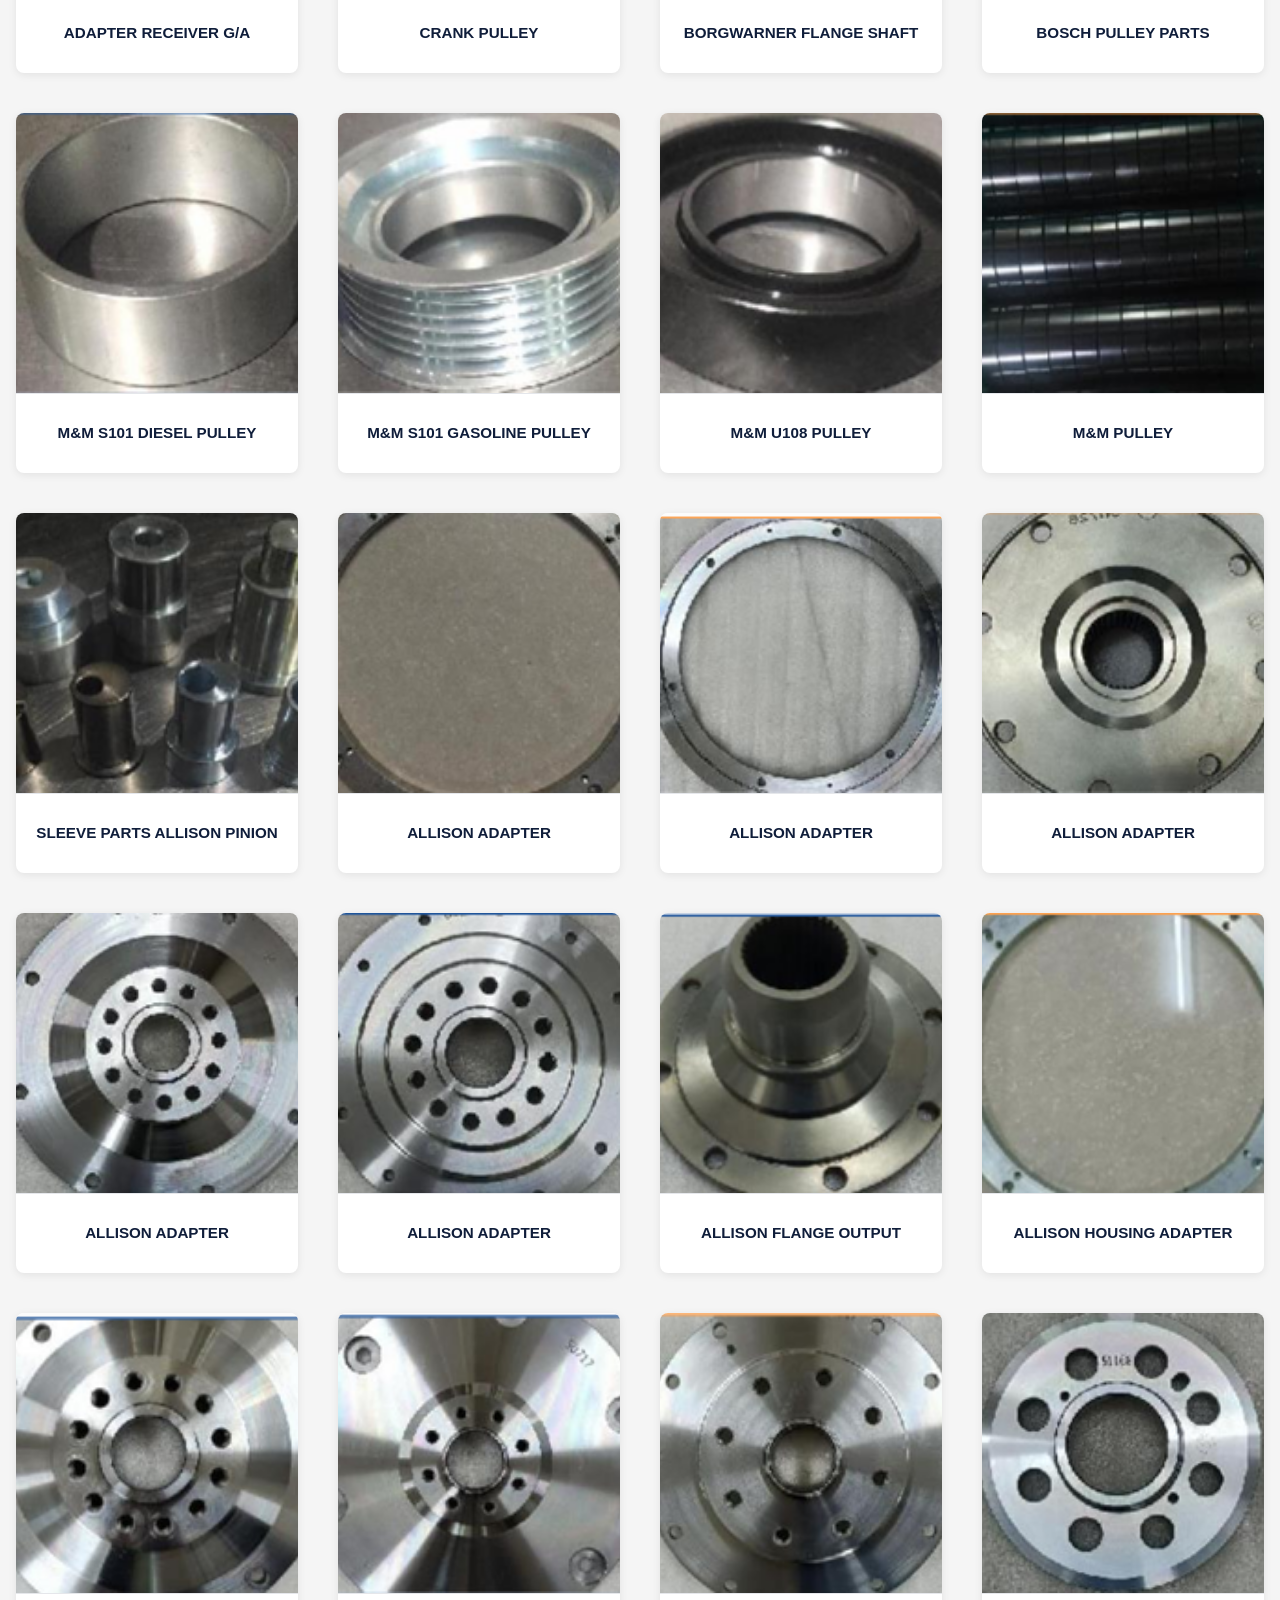
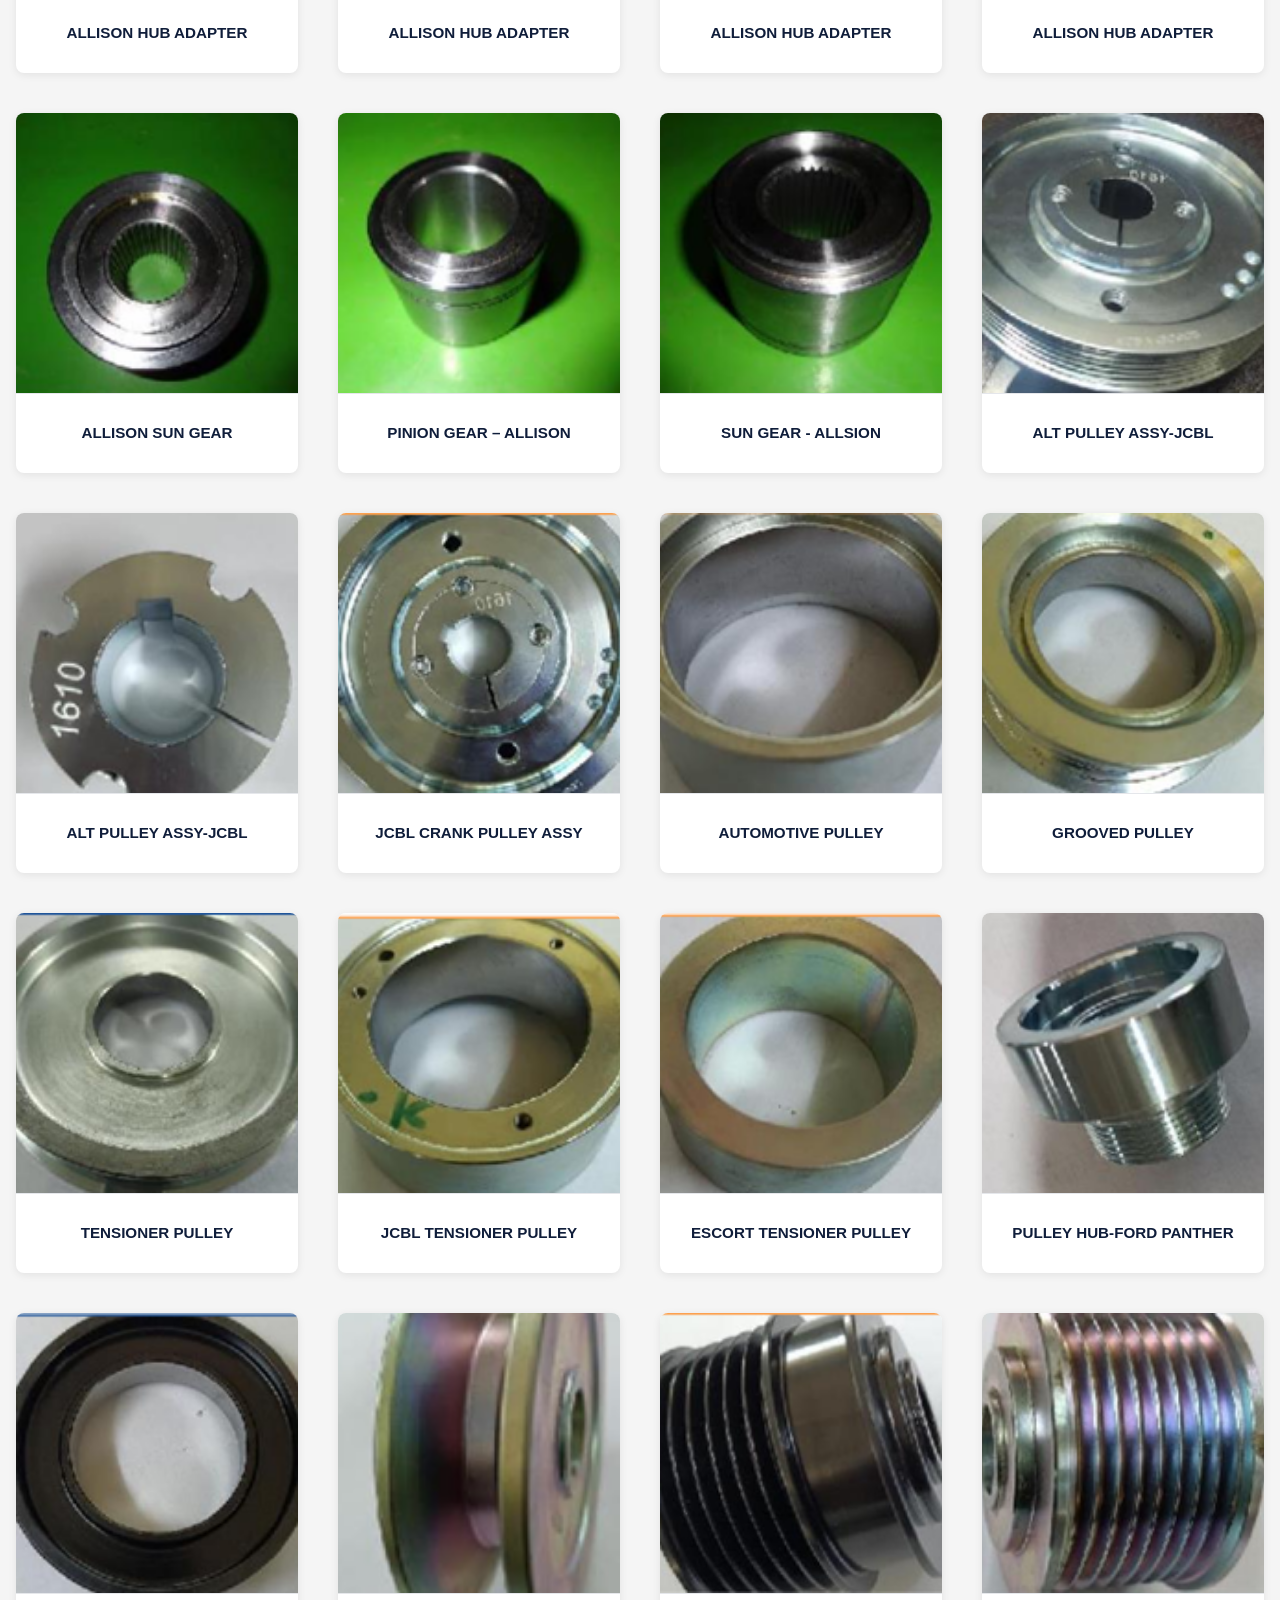
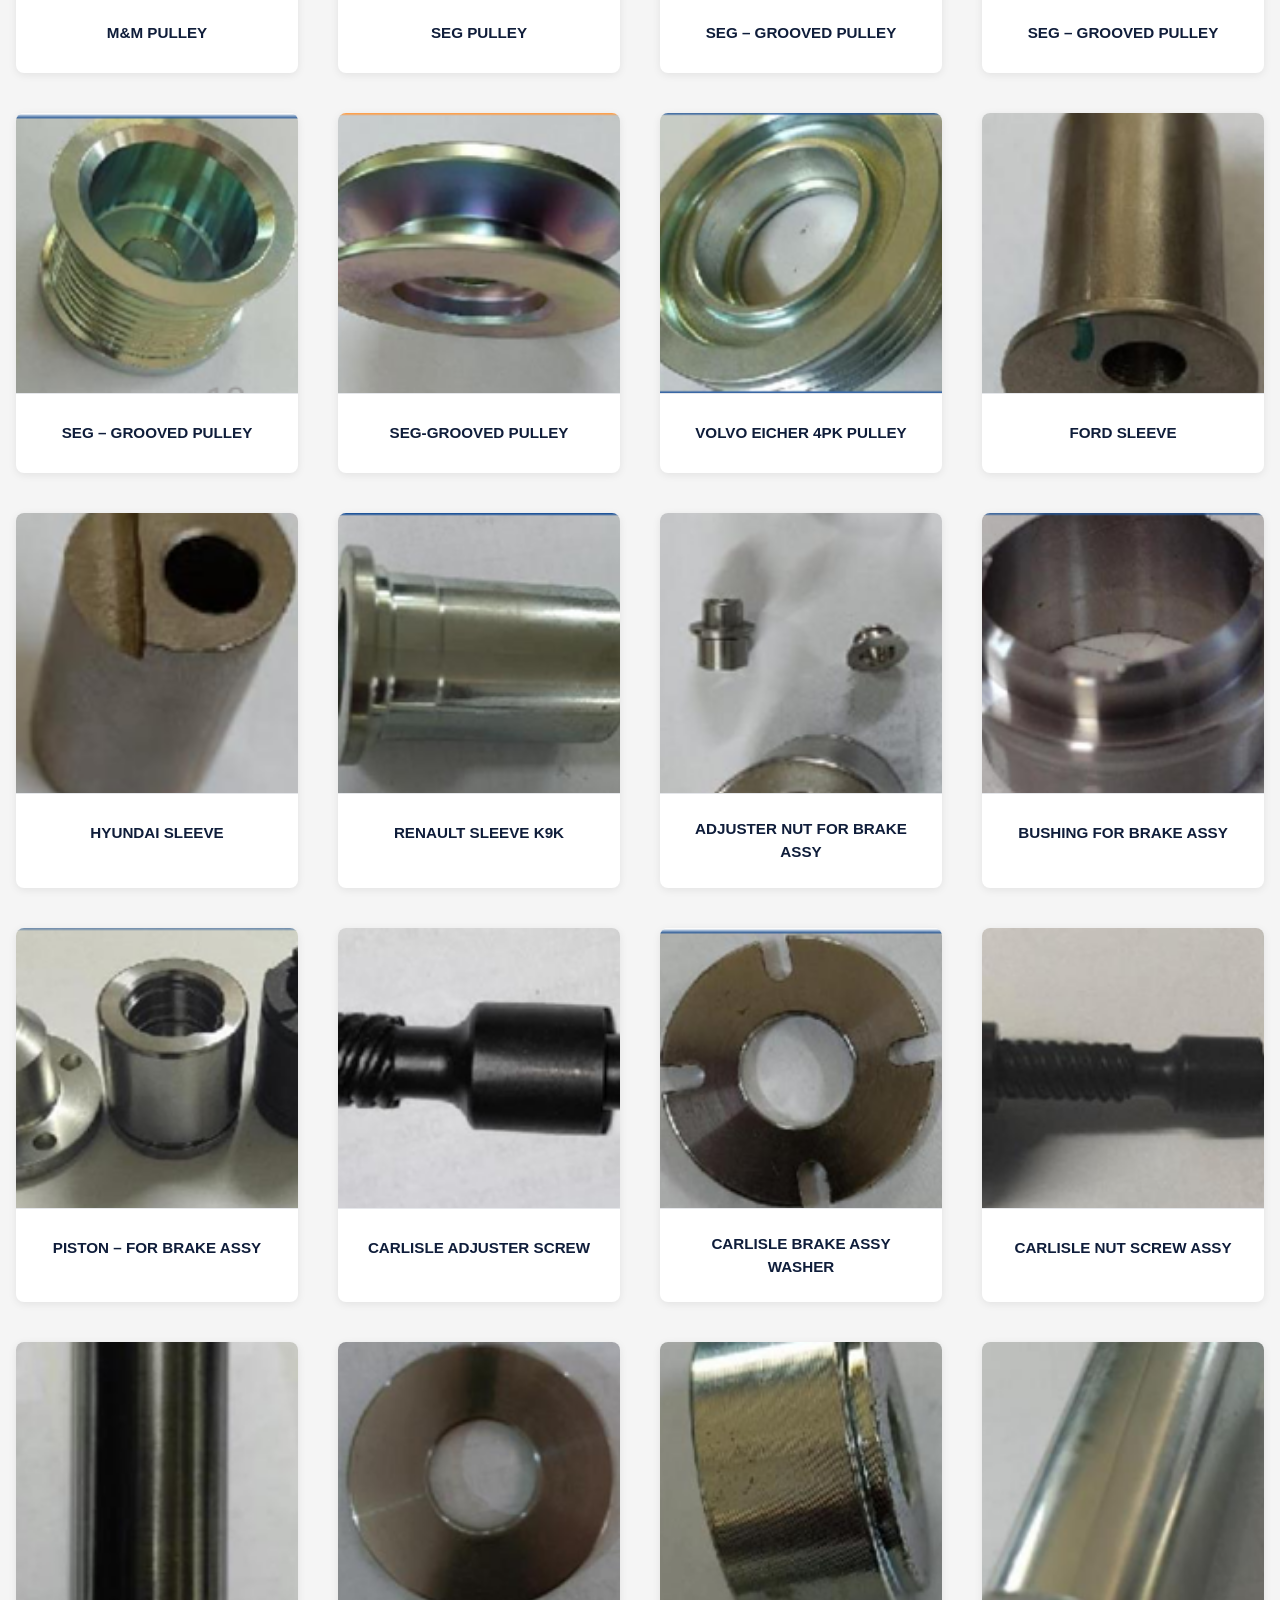
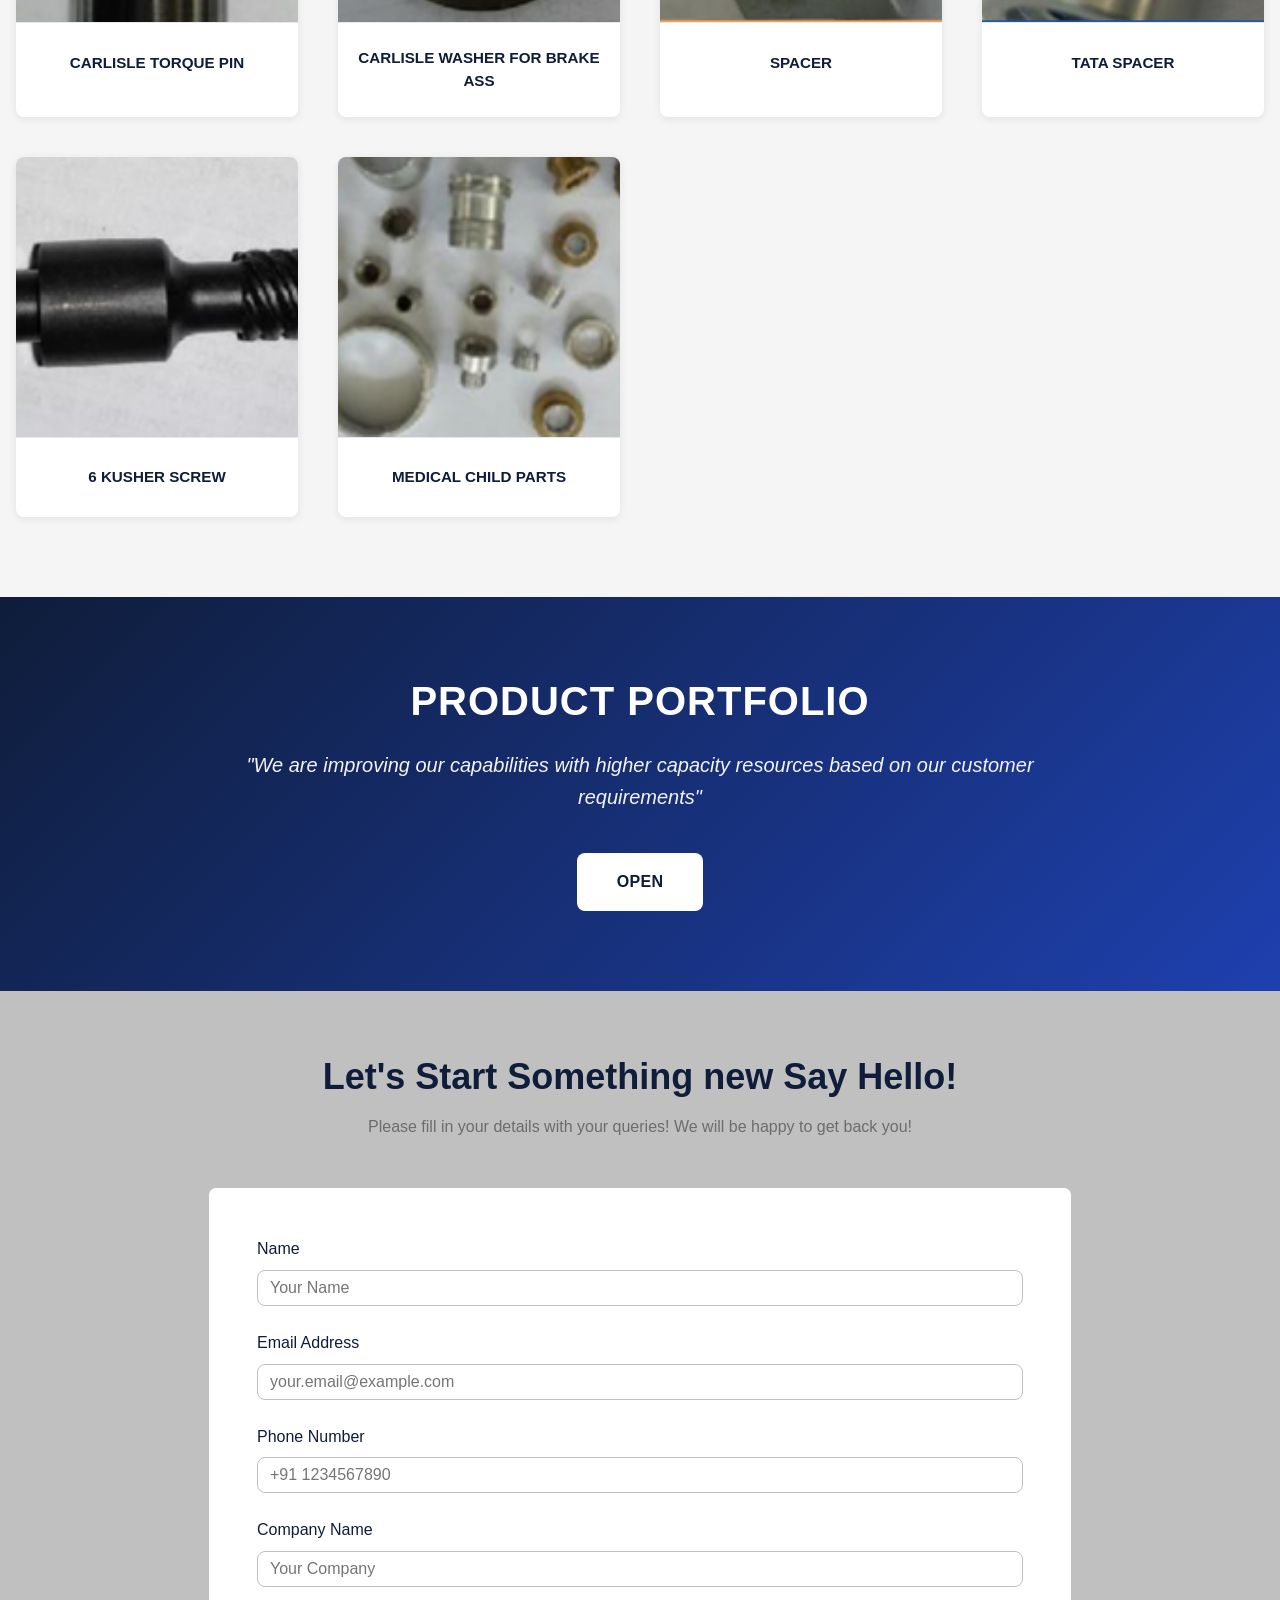
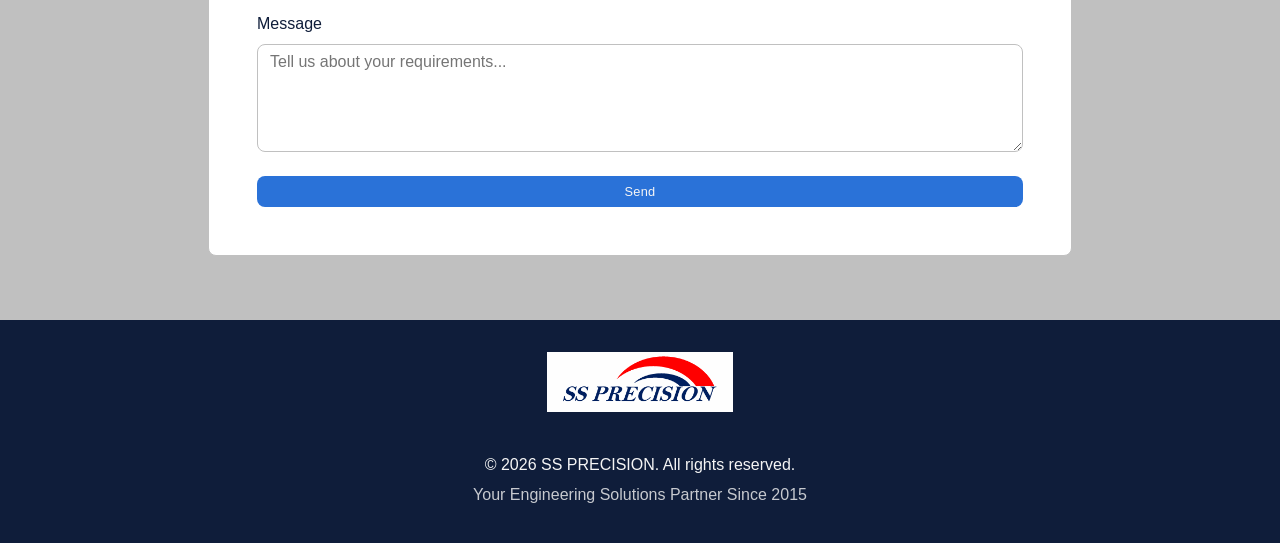
<file: automotive.html>
<!DOCTYPE html>
<html lang="en">
<head>
    <meta charset="UTF-8">
    <meta name="viewport" content="width=device-width, initial-scale=1.0">
    <title>Automotive Products - SS PRECISION</title>
    <link rel="stylesheet" href="styles.css">
    <link rel="stylesheet" href="automotive-styles.css">
    <link rel="stylesheet" href="https://cdnjs.cloudflare.com/ajax/libs/font-awesome/6.4.0/css/all.min.css">
</head>
<body>
    <!-- Header -->
    <header class="header">
        <!-- Top Bar -->
        <div class="top-bar">
            <div class="container">
                <div class="top-bar-content">
                    <div class="top-bar-left">
                        <span class="hidden-mobile">Talk to our Engineering Expert... Learn More</span>
                        <a href="tel:+919000052730" class="phone-link">
                            <i class="fas fa-phone"></i> Call: +91 90000 52730
                        </a>
                    </div>
                    <div class="social-links">
                        <a href="#"><i class="fab fa-facebook"></i></a>
                        <a href="#"><i class="fab fa-twitter"></i></a>
                        <a href="#"><i class="fab fa-linkedin"></i></a>
                        <a href="#"><i class="fab fa-youtube"></i></a>
                    </div>
                </div>
            </div>
        </div>

        <!-- Main Navigation -->
        <div class="main-nav">
            <div class="container">
                <div class="nav-content">
                    <div class="logo">
                        <button onclick="scrollToSection('hero')" class="logo-btn" style="padding: 0; background: transparent; border: none;">
                            <img src="images/logo.png" alt="SS Precision Logo" style="height: 50px; width: auto;">
                        </button>
                    </div>

                    <nav class="desktop-nav">
                        <button onclick="location.href='index.html'">HOME</button>
                        <button onclick="location.href='index.html#about'">ABOUT</button>
                        <button onclick="location.href='automotive.html'">PRODUCTS</button>
                        <button onclick="location.href='index.html#infrastructure'">INFRASTRUCTURE</button>
                        <button onclick="location.href='index.html#skills'">SKILLS</button>
                        <button onclick="location.href='index.html#milestones'">JOURNEY</button>
                        <button onclick="location.href='index.html#contact'">CONTACT</button>
                    </nav>

                    <div class="nav-actions">
                        <div class="search-box">
                            <input type="search" placeholder="Search">
                            <i class="fas fa-search"></i>
                        </div>
                        <div class="nav-buttons">
                            <a href="BROCHURE SS PRECISION.pdf" target="_blank" class="btn btn-accent" style="text-decoration: none;">E-BROCHURE</a>
                            <a href="ISO CERTIFICATE SS PRECISION.pdf" target="_blank" class="btn btn-accent" style="text-decoration: none;">CORPORATE PROFILE</a>
                        </div>
                    </div>

                    <button class="mobile-menu-btn" onclick="toggleMobileMenu()">
                        <i class="fas fa-bars"></i>
                    </button>
                </div>

                <!-- Mobile Menu -->
                <div id="mobileMenu" class="mobile-menu">
                    <nav>
                        <a href="index.html">HOME</a>
                        <a href="index.html#about">ABOUT</a>
                        <a href="automotive.html">PRODUCTS</a>
                        <a href="index.html#infrastructure">INFRASTRUCTURE</a>
                        <a href="index.html#skills">SKILLS</a>
                        <a href="index.html#milestones">JOURNEY</a>
                        <a href="index.html#contact">CONTACT</a>
                        <div style="display: flex; gap: 0.5rem; width: 100%;">
                            <a href="BROCHURE SS PRECISION.pdf" target="_blank" class="btn btn-accent" style="text-decoration: none; flex: 1; text-align: center;">E-BROCHURE</a>
                            <a href="ISO CERTIFICATE SS PRECISION.pdf" target="_blank" class="btn btn-accent" style="text-decoration: none; flex: 1; text-align: center;">CORPORATE PROFILE</a>
                        </div>
                    </nav>
                </div>
            </div>
        </div>
    </header>


    <main style="padding-top: 110px;">
        <!-- Page Header -->
        <section class="page-header">
            <div class="container">
                <h1>OUR PRODUCTS</h1>
                <p class="breadcrumb">Home / Products</p>
            </div>
        </section>

        <!-- Products Section -->
        <section class="product-category">
            <div class="container">
                <div class="category-header">
                    <h2>Our Products</h2>
                </div>

                <div class="products-grid">
                    <!-- Row 1 -->
                    <div class="product-card">
                        <div class="product-image">
                            <img src="images/products/FLYWHEEL ASEEMBLY.png" alt="Flywheel Assembly">
                        </div>
                        <h3>FLYWHEEL ASSEMBLY</h3>
                    </div>

                    <div class="product-card">
                        <div class="product-image">
                            <img src="images/products/HOUSING ADAPTER.png" alt="Housing Adapter">
                        </div>
                        <h3>HOUSING ADAPTER</h3>
                    </div>

                    <div class="product-card">
                        <div class="product-image">
                            <img src="images/products/ADAPTER ASSEMBLY.png" alt="Adapter Assembly">
                        </div>
                        <h3>ADAPTER ASSEMBLY</h3>
                    </div>

                    <div class="product-card">
                        <div class="product-image">
                            <img src="images/products/ADAPTER ASSEMBLY1.png" alt="Adapter Assembly">
                        </div>
                        <h3>ADAPTER ASSEMBLY</h3>
                    </div>

                    <div class="product-card">
                        <div class="product-image">
                            <img src="images/products/ADAPTER ASSEMBLY2.png" alt="Adapter Assembly">
                        </div>
                        <h3>ADAPTER ASSEMBLY</h3>
                    </div>

                    <!-- Row 2 -->
                    <div class="product-card">
                        <div class="product-image">
                            <img src="images/products/CRANK PULLEY ASSY.png" alt="Crank Pulley Assy">
                        </div>
                        <h3>CRANK PULLEY ASSY</h3>
                    </div>

                    <div class="product-card">
                        <div class="product-image">
                            <img src="images/products/ALT. PULLEY ASSY.png" alt="Alt. Pulley Assy">
                        </div>
                        <h3>ALT. PULLEY ASSY</h3>
                    </div>

                    <div class="product-card">
                        <div class="product-image">
                            <img src="images/products/APATER RECEIVER G/A.png" alt="Apater Receiver G/A">
                        </div>
                        <h3>APATER RECEIVER G/A</h3>
                    </div>

                    <div class="product-card">
                        <div class="product-image">
                            <img src="images/products/ADAPTER RECEIVER G/A.png" alt="Adapter Receiver G/A">
                        </div>
                        <h3>ADAPTER RECEIVER G/A</h3>
                    </div>

                    <div class="product-card">
                        <div class="product-image">
                            <img src="images/products/CRANK PULLEY.png" alt="Crank Pulley">
                        </div>
                        <h3>CRANK PULLEY</h3>
                    </div>

                    <div class="product-card">
                        <div class="product-image">
                            <img src="images/products/BORGWARNER FLANGE SHAFT.png" alt="Borgwarner Flange Shaft">
                        </div>
                        <h3>BORGWARNER FLANGE SHAFT</h3>
                    </div>

                    <!-- Row 3 -->
                    <div class="product-card">
                        <div class="product-image">
                            <img src="images/products/BOSCH PULLEY PARTS.png" alt="Bosch Pulley Parts">
                        </div>
                        <h3>BOSCH PULLEY PARTS</h3>
                    </div>

                    <div class="product-card">
                        <div class="product-image">
                            <img src="images/products/M&M S101 DIESEL PULLEY.png" alt="M&M S101 Diesel Pulley">
                        </div>
                        <h3>M&M S101 DIESEL PULLEY</h3>
                    </div>

                    <div class="product-card">
                        <div class="product-image">
                            <img src="images/products/M&M S101 GASOLINE PULLEY.png" alt="M&M S101 Gasoline Pulley">
                        </div>
                        <h3>M&M S101 GASOLINE PULLEY</h3>
                    </div>

                    <div class="product-card">
                        <div class="product-image">
                            <img src="images/products/M&M U108 PULLEY.png" alt="M&M U108 Pulley">
                        </div>
                        <h3>M&M U108 PULLEY</h3>
                    </div>

                    <div class="product-card">
                        <div class="product-image">
                            <img src="images/products/M&M PULLEY.png" alt="M&M Pulley">
                        </div>
                        <h3>M&M PULLEY</h3>
                    </div>

                    <div class="product-card">
                        <div class="product-image">
                            <img src="images/products/SLEEVE PARTS ALLISON PINION.png" alt="Sleeve Parts Allison Pinion">
                        </div>
                        <h3>SLEEVE PARTS ALLISON PINION</h3>
                    </div>

                    <!-- Allison Parts -->
                    <div class="product-card">
                        <div class="product-image">
                            <img src="images/products/ALLISON ADAPTER.png" alt="Allison Adapter">
                        </div>
                        <h3>ALLISON ADAPTER</h3>
                    </div>

                    <div class="product-card">
                        <div class="product-image">
                            <img src="images/products/ALLISON ADAPTER1.png" alt="Allison Adapter 1">
                        </div>
                        <h3>ALLISON ADAPTER</h3>
                    </div>

                    <div class="product-card">
                        <div class="product-image">
                            <img src="images/products/ALLISON ADAPTER2.png" alt="Allison Adapter 2">
                        </div>
                        <h3>ALLISON ADAPTER</h3>
                    </div>

                    <div class="product-card">
                        <div class="product-image">
                            <img src="images/products/ALLISON ADAPTER3.png" alt="Allison Adapter 3">
                        </div>
                        <h3>ALLISON ADAPTER</h3>
                    </div>

                    <div class="product-card">
                        <div class="product-image">
                            <img src="images/products/ALLISON ADAPTER4.png" alt="Allison Adapter 4">
                        </div>
                        <h3>ALLISON ADAPTER</h3>
                    </div>

                    <div class="product-card">
                        <div class="product-image">
                            <img src="images/products/ALLISON FLANGE OUTPUT.png" alt="Allison Flange Output">
                        </div>
                        <h3>ALLISON FLANGE OUTPUT</h3>
                    </div>

                    <div class="product-card">
                        <div class="product-image">
                            <img src="images/products/ALLISON HOUSING ADAPTER.png" alt="Allison Housing Adapter">
                        </div>
                        <h3>ALLISON HOUSING ADAPTER</h3>
                    </div>

                    <div class="product-card">
                        <div class="product-image">
                            <img src="images/products/ALLISON HUB ADAPTER.png" alt="Allison Hub Adapter">
                        </div>
                        <h3>ALLISON HUB ADAPTER</h3>
                    </div>

                    <div class="product-card">
                        <div class="product-image">
                            <img src="images/products/ALLISON HUB ADAPTER1.png" alt="Allison Hub Adapter 1">
                        </div>
                        <h3>ALLISON HUB ADAPTER</h3>
                    </div>

                    <div class="product-card">
                        <div class="product-image">
                            <img src="images/products/ALLISON HUB ADAPTER2.png" alt="Allison Hub Adapter 2">
                        </div>
                        <h3>ALLISON HUB ADAPTER</h3>
                    </div>

                    <div class="product-card">
                        <div class="product-image">
                            <img src="images/products/ALLISON HUB ADAPTER3.png" alt="Allison Hub Adapter 3">
                        </div>
                        <h3>ALLISON HUB ADAPTER</h3>
                    </div>

                    <div class="product-card">
                        <div class="product-image">
                            <img src="images/products/ALLISON SUN GEAR.png" alt="Allison Sun Gear">
                        </div>
                        <h3>ALLISON SUN GEAR</h3>
                    </div>

                    <div class="product-card">
                        <div class="product-image">
                            <img src="images/products/PINION GEAR –ALLISON.png" alt="Pinion Gear Allison">
                        </div>
                        <h3>PINION GEAR – ALLISON</h3>
                    </div>

                    <div class="product-card">
                        <div class="product-image">
                            <img src="images/products/SUN GEAR -ALLSION.png" alt="Sun Gear Allison">
                        </div>
                        <h3>SUN GEAR - ALLSION</h3>
                    </div>

                    <!-- Pulley Assemblies -->
                    <div class="product-card">
                        <div class="product-image">
                            <img src="images/products/ALT PULLEY ASSY-JCBL.png" alt="Alt Pulley Assy JCBL">
                        </div>
                        <h3>ALT PULLEY ASSY-JCBL</h3>
                    </div>

                    <div class="product-card">
                        <div class="product-image">
                            <img src="images/products/ALT PULLEY ASSY-JCBL1.png" alt="Alt Pulley Assy JCBL 1">
                        </div>
                        <h3>ALT PULLEY ASSY-JCBL</h3>
                    </div>

                    <div class="product-card">
                        <div class="product-image">
                            <img src="images/products/JCBL CRANK PULLEY ASSY.png" alt="JCBL Crank Pulley Assy">
                        </div>
                        <h3>JCBL CRANK PULLEY ASSY</h3>
                    </div>

                    <div class="product-card">
                        <div class="product-image">
                            <img src="images/products/AUTOMOTIVE PULLEY.png" alt="Automotive Pulley">
                        </div>
                        <h3>AUTOMOTIVE PULLEY</h3>
                    </div>

                    <div class="product-card">
                        <div class="product-image">
                            <img src="images/products/GROOVED PULLEY.png" alt="Grooved Pulley">
                        </div>
                        <h3>GROOVED PULLEY</h3>
                    </div>

                    <div class="product-card">
                        <div class="product-image">
                            <img src="images/products/TENSIONER PULLEY.png" alt="Tensioner Pulley">
                        </div>
                        <h3>TENSIONER PULLEY</h3>
                    </div>

                    <div class="product-card">
                        <div class="product-image">
                            <img src="images/products/JCBL TENSIONER PULLEY.png" alt="JCBL Tensioner Pulley">
                        </div>
                        <h3>JCBL TENSIONER PULLEY</h3>
                    </div>

                    <div class="product-card">
                        <div class="product-image">
                            <img src="images/products/ESCORT TENSIONER PULLEY.png" alt="Escort Tensioner Pulley">
                        </div>
                        <h3>ESCORT TENSIONER PULLEY</h3>
                    </div>

                    <div class="product-card">
                        <div class="product-image">
                            <img src="images/products/PULLEY HUB-FORD PANTHER.png" alt="Pulley Hub Ford Panther">
                        </div>
                        <h3>PULLEY HUB-FORD PANTHER</h3>
                    </div>

                    <!-- M&M Pulleys -->
                    <div class="product-card">
                        <div class="product-image">
                            <img src="images/products/m&M PULLEY1.png" alt="M&M Pulley 1">
                        </div>
                        <h3>M&M PULLEY</h3>
                    </div>

                    <!-- SEG Pulleys -->
                    <div class="product-card">
                        <div class="product-image">
                            <img src="images/products/SEG PULLEY.png" alt="SEG Pulley">
                        </div>
                        <h3>SEG PULLEY</h3>
                    </div>

                    <div class="product-card">
                        <div class="product-image">
                            <img src="images/products/SEG –GROOVED PULLEY.png" alt="SEG Grooved Pulley">
                        </div>
                        <h3>SEG – GROOVED PULLEY</h3>
                    </div>

                    <div class="product-card">
                        <div class="product-image">
                            <img src="images/products/SEG –GROOVED PULLEY1.png" alt="SEG Grooved Pulley 1">
                        </div>
                        <h3>SEG – GROOVED PULLEY</h3>
                    </div>

                    <div class="product-card">
                        <div class="product-image">
                            <img src="images/products/SEG –GROOVED PULLEY2.png" alt="SEG Grooved Pulley 2">
                        </div>
                        <h3>SEG – GROOVED PULLEY</h3>
                    </div>

                    <div class="product-card">
                        <div class="product-image">
                            <img src="images/products/SEG-GROOVED PULLEY.png" alt="SEG Grooved Pulley">
                        </div>
                        <h3>SEG-GROOVED PULLEY</h3>
                    </div>

                    <div class="product-card">
                        <div class="product-image">
                            <img src="images/products/VOLVO EICHER 4PK PULLEY.png" alt="Volvo Eicher 4PK Pulley">
                        </div>
                        <h3>VOLVO EICHER 4PK PULLEY</h3>
                    </div>

                    <!-- Shafts & Sleeves -->
                    <div class="product-card">
                        <div class="product-image">
                            <img src="images/products/FORDSḺEEVE.png" alt="Ford Sleeve">
                        </div>
                        <h3>FORD SLEEVE</h3>
                    </div>

                    <div class="product-card">
                        <div class="product-image">
                            <img src="images/products/HYUNDAI SLEEVE.png" alt="Hyundai Sleeve">
                        </div>
                        <h3>HYUNDAI SLEEVE</h3>
                    </div>

                    <div class="product-card">
                        <div class="product-image">
                            <img src="images/products/RENAULT SLEEVE K9K.png" alt="Renault Sleeve K9K">
                        </div>
                        <h3>RENAULT SLEEVE K9K</h3>
                    </div>

                    <!-- Brake Assembly Parts -->
                    <div class="product-card">
                        <div class="product-image">
                            <img src="images/products/ADJUSTER NUT FOR BRAKE ASSY.png" alt="Adjuster Nut For Brake Assy">
                        </div>
                        <h3>ADJUSTER NUT FOR BRAKE ASSY</h3>
                    </div>

                    <div class="product-card">
                        <div class="product-image">
                            <img src="images/products/BUSHING FOR BRAKE ASSY.png" alt="Bushing For Brake Assy">
                        </div>
                        <h3>BUSHING FOR BRAKE ASSY</h3>
                    </div>

                    <div class="product-card">
                        <div class="product-image">
                            <img src="images/products/PISTON –FOR BRAKE ASSY.png" alt="Piston For Brake Assy">
                        </div>
                        <h3>PISTON – FOR BRAKE ASSY</h3>
                    </div>

                    <!-- Carlisle Parts -->
                    <div class="product-card">
                        <div class="product-image">
                            <img src="images/products/CARLISLE ADJUSTER SCREW.png" alt="Carlisle Adjuster Screw">
                        </div>
                        <h3>CARLISLE ADJUSTER SCREW</h3>
                    </div>

                    <div class="product-card">
                        <div class="product-image">
                            <img src="images/products/CARLISLE BRAKE ASSY WASHER.png" alt="Carlisle Brake Assy Washer">
                        </div>
                        <h3>CARLISLE BRAKE ASSY WASHER</h3>
                    </div>

                    <div class="product-card">
                        <div class="product-image">
                            <img src="images/products/CARLISLE NUT SCREW ASSY.png" alt="Carlisle Nut Screw Assy">
                        </div>
                        <h3>CARLISLE NUT SCREW ASSY</h3>
                    </div>

                    <div class="product-card">
                        <div class="product-image">
                            <img src="images/products/CARLISLE TORQUE PIN.png" alt="Carlisle Torque Pin">
                        </div>
                        <h3>CARLISLE TORQUE PIN</h3>
                    </div>

                    <div class="product-card">
                        <div class="product-image">
                            <img src="images/products/CARLISLE WASHER FOR BRAKE  ASS.png" alt="Carlisle Washer For Brake Ass">
                        </div>
                        <h3>CARLISLE WASHER FOR BRAKE ASS</h3>
                    </div>

                    <!-- Spacers & Other Parts -->
                    <div class="product-card">
                        <div class="product-image">
                            <img src="images/products/SPACER.png" alt="Spacer">
                        </div>
                        <h3>SPACER</h3>
                    </div>

                    <div class="product-card">
                        <div class="product-image">
                            <img src="images/products/TATA SPACER.png" alt="Tata Spacer">
                        </div>
                        <h3>TATA SPACER</h3>
                    </div>

                    <div class="product-card">
                        <div class="product-image">
                            <img src="images/products/6KUSHERSCREH.png" alt="6 Kusher Screw">
                        </div>
                        <h3>6 KUSHER SCREW</h3>
                    </div>

                    <div class="product-card">
                        <div class="product-image">
                            <img src="images/products/MEDICAL CHILD PARTS.png" alt="Medical Child Parts">
                        </div>
                        <h3>MEDICAL CHILD PARTS</h3>
                    </div>
                </div>
            </div>
        </section>

        <!-- Product Portfolio CTA -->
        <section class="portfolio-cta">
            <div class="container">
                <div class="cta-content">
                    <h2>PRODUCT PORTFOLIO</h2>
                    <p>"We are improving our capabilities with higher capacity resources based on our customer requirements"</p>
              
                        <a href="BROCHURE SS PRECISION.pdf" target="_blank" class="btn btn-accent" style="text-decoration: none;">OPEN</a>
                </div>
            </div>
        </section>

        <!-- Contact Section -->
        <section id="contact" class="section bg-light">
            <div class="container container-medium">
                <div class="text-center mb-large">
                    <h2 class="section-title">Let's Start Something new Say Hello!</h2>
                    <p class="text-muted">Please fill in your details with your queries! We will be happy to get back you!</p>
                </div>

                <div class="card card-large">
                    <form id="contactForm" class="contact-form">
                        <div class="form-group">
                            <label for="name">Name</label>
                            <input type="text" id="name" name="name" placeholder="Your Name" required>
                        </div>

                        <div class="form-group">
                            <label for="email">Email Address</label>
                            <input type="email" id="email" name="email" placeholder="your.email@example.com" required>
                        </div>

                        <div class="form-group">
                            <label for="phone">Phone Number</label>
                            <input type="tel" id="phone" name="phone" placeholder="+91 1234567890" required>
                        </div>

                        <div class="form-group">
                            <label for="company">Company Name</label>
                            <input type="text" id="company" name="company" placeholder="Your Company" required>
                        </div>

                        <div class="form-group">
                            <label for="message">Message</label>
                            <textarea id="message" name="message" placeholder="Tell us about your requirements..." rows="5" required></textarea>
                        </div>

                        <button type="submit" class="btn btn-accent btn-full">Send</button>
                    </form>
                </div>
            </div>
        </section>
    </main>

    <!-- Footer -->
    <footer class="footer">
        <div class="container">
            <div class="text-center">
                <div style="margin-bottom: 1rem;">
                    <img src="images/logo.png" alt="SS Precision Logo" style="height: 60px; width: auto; margin-bottom: 1rem;">
                </div>
                <p>&copy; <span id="currentYear"></span> SS PRECISION. All rights reserved.</p>
                <p class="footer-tagline">Your Engineering Solutions Partner Since 2015</p>
            </div>
        </div>
    </footer>

    <!-- WhatsApp Floating Button -->
    <a href="https://wa.me/919000052730" class="whatsapp-float" target="_blank" rel="noopener noreferrer">
        <i class="fab fa-whatsapp"></i>
    </a>

    <script src="script.js"></script>
</body>
</html>
</file>
<file: styles.css>
/* CSS Variables */
:root {
    --primary-color: #0F1D3A;
    --primary-foreground: #F5F5F5;
    --accent-color: #2A72D8;
    --accent-foreground: #F5F5F5;
    --background: #F5F5F5;
    --foreground: #0F1D3A;
    --muted: #C0C0C0;
    --muted-foreground: #6C6C6C;
    --border: #C0C0C0;
    --card: #ffffff;
    --card-border: #C0C0C0;
    --radius: 0.5rem;
    --spacing: 0.25rem;
}

/* WhatsApp Floating Button */
.whatsapp-float {
    position: fixed;
    width: 60px;
    height: 60px;
    bottom: 40px;
    right: 40px;
    background-color: #25D366;
    color: #ffffff;
    border-radius: 50%;
    text-align: center;
    font-size: 30px;
    box-shadow: 2px 2px 10px rgba(0, 0, 0, 0.3);
    z-index: 100;
    display: flex;
    align-items: center;
    justify-content: center;
    transition: all 0.3s ease;
    text-decoration: none;
    animation: pulse 2s infinite;
}

.whatsapp-float:hover {
    background-color: #128C7E;
    transform: scale(1.15);
    box-shadow: 2px 2px 20px rgba(0, 0, 0, 0.5);
    animation: none;
}

.whatsapp-float i {
    margin-top: 3px;
}

@media screen and (max-width: 768px) {
    .whatsapp-float {
        width: 50px;
        height: 50px;
        bottom: 20px;
        right: 20px;
        font-size: 25px;
    }
}

/* Global Styles */
* {
    margin: 0;
    padding: 0;
    box-sizing: border-box;
}

html {
    scroll-behavior: smooth;
}

body {
    font-family: 'Inter', -apple-system, BlinkMacSystemFont, 'Segoe UI', 'Roboto', 'Oxygen', 'Ubuntu', 'Cantarell', sans-serif;
    color: var(--foreground);
    line-height: 1.6;
    background-color: var(--background);
    overflow-x: hidden;
}

/* Animation Keyframes */
@keyframes fadeIn {
    from {
        opacity: 0;
    }
    to {
        opacity: 1;
    }
}

@keyframes fadeInUp {
    from {
        opacity: 0;
        transform: translateY(30px);
    }
    to {
        opacity: 1;
        transform: translateY(0);
    }
}

@keyframes fadeInDown {
    from {
        opacity: 0;
        transform: translateY(-30px);
    }
    to {
        opacity: 1;
        transform: translateY(0);
    }
}

@keyframes fadeInLeft {
    from {
        opacity: 0;
        transform: translateX(-30px);
    }
    to {
        opacity: 1;
        transform: translateX(0);
    }
}

@keyframes fadeInRight {
    from {
        opacity: 0;
        transform: translateX(30px);
    }
    to {
        opacity: 1;
        transform: translateX(0);
    }
}

@keyframes scaleIn {
    from {
        opacity: 0;
        transform: scale(0.9);
    }
    to {
        opacity: 1;
        transform: scale(1);
    }
}

@keyframes slideInUp {
    from {
        transform: translateY(100%);
        opacity: 0;
    }
    to {
        transform: translateY(0);
        opacity: 1;
    }
}

@keyframes pulse {
    0%, 100% {
        transform: scale(1);
    }
    50% {
        transform: scale(1.05);
    }
}

/* Animation Classes */
.animate-on-scroll {
    opacity: 0;
    transition: opacity 0.6s ease-out, transform 0.6s ease-out;
}

.animate-on-scroll.animated {
    opacity: 1;
}

.fade-in {
    animation: fadeIn 1s ease-out forwards;
}

.fade-in-up {
    animation: fadeInUp 0.8s ease-out forwards;
}

.fade-in-down {
    animation: fadeInDown 0.8s ease-out forwards;
}

.fade-in-left {
    animation: fadeInLeft 0.8s ease-out forwards;
}

.fade-in-right {
    animation: fadeInRight 0.8s ease-out forwards;
}

.scale-in {
    animation: scaleIn 0.6s ease-out forwards;
}

/* Stagger animation delays */
.stagger-1 { animation-delay: 0.1s; }
.stagger-2 { animation-delay: 0.2s; }
.stagger-3 { animation-delay: 0.3s; }
.stagger-4 { animation-delay: 0.4s; }
.stagger-5 { animation-delay: 0.5s; }
.stagger-6 { animation-delay: 0.6s; }

/* Typography */
h1, h2, h3, h4, h5, h6 {
    line-height: 1.2;
    font-weight: 700;
}

h1 { font-size: 3.5rem; }
h2 { font-size: 2.25rem; }
h3 { font-size: 1.5rem; }

.section-title {
    font-size: 2.25rem;
    font-weight: 700;
    margin-bottom: 1rem;
}

.section-subtitle {
    font-size: 1.5rem;
    font-weight: 700;
    margin-bottom: 1rem;
}

/* Utility Classes */
.container {
    max-width: 1280px;
    margin: 0 auto;
    padding: 0 1rem;
}

.container-medium {
    max-width: 896px;
    margin: 0 auto;
    padding: 0 1rem;
}

.text-center { text-align: center; }
.text-left { text-align: left; }
.text-right { text-align: right; }

.text-sm { font-size: 0.875rem; }
.text-lg { font-size: 1.125rem; }
.text-xl { font-size: 1.25rem; }

.text-primary { color: var(--primary-color); }
.text-muted { color: var(--muted-foreground); }

.font-semibold { font-weight: 600; }
.font-bold { font-weight: 700; }

.mb-small { margin-bottom: 0.5rem; }
.mb-medium { margin-bottom: 2rem; }
.mb-large { margin-bottom: 3rem; }
.mb-xlarge { margin-bottom: 4rem; }

.mt-small { margin-top: 0.5rem; }
.mt-medium { margin-top: 2rem; }
.mt-large { margin-top: 3rem; }

.mx-auto { margin-left: auto; margin-right: auto; }

.max-w-large {
    max-width: 768px;
}

/* Grid Layouts */
.grid-2 {
    display: grid;
    grid-template-columns: 1fr;
    gap: 1.5rem;
}

.grid-3 {
    display: grid;
    grid-template-columns: 1fr;
    gap: 1.5rem;
}

.grid-4 {
    display: grid;
    grid-template-columns: repeat(2, 1fr);
    gap: 1.5rem;
}

.grid-5 {
    display: grid;
    grid-template-columns: repeat(2, 1fr);
    gap: 1.5rem;
}

@media (min-width: 768px) {
    .grid-2 {
        grid-template-columns: repeat(2, 1fr);
    }
    
    .grid-3 {
        grid-template-columns: repeat(3, 1fr);
    }
    
    .grid-4 {
        grid-template-columns: repeat(4, 1fr);
    }
    
    .grid-5 {
        grid-template-columns: repeat(5, 1fr);
    }
}

/* Sections */
.section {
    padding: 4rem 0;
}

.bg-white {
    background-color: var(--background);
}

.bg-light {
    background-color: var(--muted);
}

/* Header */
.header {
    position: fixed;
    top: 0;
    left: 0;
    right: 0;
    z-index: 50;
    background-color: var(--background);
    box-shadow: 0 2px 8px rgba(0, 0, 0, 0.08);
    animation: slideInDown 0.6s ease-out;
}

@keyframes slideInDown {
    from {
        transform: translateY(-100%);
        opacity: 0;
    }
    to {
        transform: translateY(0);
        opacity: 1;
    }
}

.top-bar {
    background-color: var(--primary-color);
    color: var(--primary-foreground);
}

.top-bar-content {
    display: flex;
    justify-content: space-between;
    align-items: center;
    padding: 0.5rem 0;
    font-size: 0.875rem;
    flex-wrap: wrap;
    gap: 1rem;
}

.top-bar-left {
    display: flex;
    align-items: center;
    gap: 1rem;
}

.phone-link {
    color: var(--primary-foreground);
    text-decoration: none;
    display: flex;
    align-items: center;
    gap: 0.25rem;
}

.phone-link:hover {
    opacity: 0.8;
}

.social-links {
    display: flex;
    gap: 0.75rem;
}

.social-links a {
    color: var(--primary-foreground);
    text-decoration: none;
}

.social-links a:hover {
    opacity: 0.8;
}

.hidden-mobile {
    display: none;
}

@media (min-width: 640px) {
    .hidden-mobile {
        display: inline;
    }
}

/* Main Navigation */
.main-nav {
    background-color: var(--background);
    border-bottom: 1px solid var(--border);
}

.nav-content {
    display: flex;
    justify-content: space-between;
    align-items: center;
    min-height: 4.5rem;
    gap: 2rem;
    padding-top: 0.5rem;
    padding-bottom: 0.5rem;
}

.logo-btn {
    background: none;
    border: none;
    cursor: pointer;
    font-size: 1.5rem;
    font-weight: 700;
    transition: transform 0.2s;
}

.logo-btn:hover {
    transform: scale(1.02);
}

.logo-primary {
    color: var(--primary-color);
    letter-spacing: 0.5px;
}

.logo-secondary {
    color: var(--foreground);
    font-size: 0.875rem;
    margin-left: 0.5rem;
    font-weight: 500;
    letter-spacing: 1px;
}

.desktop-nav {
    display: none;
    gap: 2.5rem;
    align-items: center;
}

@media (min-width: 1024px) {
    .desktop-nav {
        display: flex;
    }
}

.desktop-nav button,
.desktop-nav a {
    background: none;
    border: none;
    color: var(--foreground);
    font-weight: 500;
    font-size: 0.85rem;
    cursor: pointer;
    transition: all 0.2s;
    position: relative;
    padding: 0.4rem 0;
    letter-spacing: 0.3px;
    text-decoration: none;
    display: inline-block;
}

.desktop-nav button::after,
.desktop-nav a::after {
    content: '';
    position: absolute;
    bottom: 0;
    left: 50%;
    transform: translateX(-50%);
    width: 0;
    height: 2px;
    background-color: var(--primary-color);
    transition: width 0.3s ease;
}

.desktop-nav button:hover,
.desktop-nav a:hover {
    color: var(--primary-color);
}

.desktop-nav button:hover::after,
.desktop-nav a:hover::after {
    width: 100%;
}

/* Desktop Dropdown */
.nav-dropdown {
    position: relative;
    display: inline-flex;
    align-items: center;
}

.dropdown-toggle {
    background: none;
    border: none;
    color: var(--foreground);
    font-weight: 500;
    font-size: 0.85rem;
    cursor: pointer;
    transition: all 0.2s;
    display: flex;
    align-items: center;
    gap: 0.4rem;
    position: relative;
    padding: 0.4rem 0;
    letter-spacing: 0.3px;
}

.dropdown-toggle::after {
    content: '';
    position: absolute;
    bottom: 0;
    left: 50%;
    transform: translateX(-50%);
    width: 0;
    height: 2px;
    background-color: var(--primary-color);
    transition: width 0.3s ease;
}

.dropdown-toggle:hover {
    color: var(--primary-color);
}

.dropdown-toggle:hover::after {
    width: 100%;
}

.dropdown-toggle i {
    font-size: 0.7rem;
    transition: transform 0.2s;
}

.nav-dropdown:hover .dropdown-toggle i {
    transform: rotate(180deg);
}

.dropdown-menu {
    position: absolute;
    top: 100%;
    left: 0;
    background-color: var(--background);
    border: 1px solid var(--border);
    border-radius: var(--radius);
    box-shadow: 0 10px 40px rgba(0, 0, 0, 0.12);
    min-width: 220px;
    margin-top: 1rem;
    padding: 0.5rem 0;
    opacity: 0;
    visibility: hidden;
    transform: translateY(-10px);
    transition: all 0.3s cubic-bezier(0.4, 0, 0.2, 1);
    z-index: 100;
}

.nav-dropdown:hover .dropdown-menu {
    opacity: 1;
    visibility: visible;
    transform: translateY(0);
}

.dropdown-menu button,
.dropdown-menu a {
    display: block;
    width: 100%;
    padding: 0.875rem 1.5rem;
    text-align: left;
    background: none;
    border: none;
    color: var(--foreground);
    font-weight: 500;
    font-size: 0.9rem;
    cursor: pointer;
    transition: all 0.2s;
    position: relative;
    text-decoration: none;
}

.dropdown-menu button::before,
.dropdown-menu a::before {
    content: '';
    position: absolute;
    left: 0;
    top: 50%;
    transform: translateY(-50%);
    width: 3px;
    height: 0;
    background-color: var(--primary-color);
    transition: height 0.2s;
}

.dropdown-menu button:hover,
.dropdown-menu a:hover {
    background-color: rgba(30, 58, 138, 0.05);
    color: var(--primary-color);
    padding-left: 1.75rem;
}

.dropdown-menu button:hover::before,
.dropdown-menu a:hover::before {
    height: 70%;
}

.nav-actions {
    display: none;
    gap: 1.25rem;
    align-items: center;
}

@media (min-width: 1024px) {
    .nav-actions {
        display: flex;
    }
}

.nav-buttons {
    display: flex;
    flex-direction: column;
    gap: 0.4rem;
}

.search-box {
    position: relative;
}

.search-box input {
    width: 11rem;
    padding: 0.5rem 2.5rem 0.5rem 0.875rem;
    border: 1px solid var(--border);
    border-radius: var(--radius);
    font-size: 0.85rem;
    transition: all 0.2s;
}

.search-box input:focus {
    outline: none;
    border-color: var(--primary-color);
    box-shadow: 0 0 0 3px rgba(30, 58, 138, 0.1);
}

.search-box i {
    position: absolute;
    right: 0.75rem;
    top: 50%;
    transform: translateY(-50%);
    color: var(--muted-foreground);
}

.mobile-menu-btn {
    display: block;
    background: none;
    border: none;
    cursor: pointer;
    font-size: 1.5rem;
    padding: 0.5rem;
}

@media (min-width: 1024px) {
    .mobile-menu-btn {
        display: none;
    }
}

.mobile-menu {
    display: none;
    padding: 1rem 0;
    border-top: 1px solid var(--border);
}

.mobile-menu.active {
    display: block;
}

.mobile-menu nav {
    display: flex;
    flex-direction: column;
    gap: 1rem;
}

.mobile-menu button,
.mobile-menu a {
    background: none;
    border: none;
    color: var(--foreground);
    font-weight: 500;
    cursor: pointer;
    text-align: left;
    padding: 0.5rem 0;
    text-decoration: none;
    display: block;
    width: 100%;
}

.mobile-menu button:hover,
.mobile-menu a:hover {
    color: var(--primary-color);
}

/* Mobile Dropdown */
.mobile-dropdown {
    display: flex;
    flex-direction: column;
}

.mobile-dropdown-toggle {
    background: none;
    border: none;
    color: var(--foreground);
    font-weight: 500;
    cursor: pointer;
    text-align: left;
    padding: 0.5rem 0;
    display: flex;
    justify-content: space-between;
    align-items: center;
}

.mobile-dropdown-toggle:hover {
    color: var(--primary-color);
}

.mobile-dropdown-toggle i {
    font-size: 0.75rem;
    transition: transform 0.2s;
}

.mobile-dropdown-toggle.active i {
    transform: rotate(180deg);
}

.mobile-dropdown-menu {
    display: none;
    flex-direction: column;
    padding-left: 1rem;
    gap: 0.5rem;
    margin-top: 0.5rem;
}

.mobile-dropdown-menu.active {
    display: flex;
}

.mobile-dropdown-menu button,
.mobile-dropdown-menu a {
    background: none;
    border: none;
    color: var(--muted-foreground);
    font-weight: 400;
    cursor: pointer;
    text-align: left;
    padding: 0.5rem 0;
    transition: color 0.2s;
    text-decoration: none;
    display: block;
}

.mobile-dropdown-menu button:hover,
.mobile-dropdown-menu a:hover {
    color: var(--primary-color);
}

/* Buttons */
.btn {
    padding: 0.5rem 1rem;
    border: none;
    border-radius: var(--radius);
    font-weight: 500;
    font-size: 0.8rem;
    cursor: pointer;
    transition: all 0.3s cubic-bezier(0.4, 0, 0.2, 1);
    letter-spacing: 0.3px;
    position: relative;
    overflow: hidden;
}

.btn::before {
    content: '';
    position: absolute;
    top: 50%;
    left: 50%;
    width: 0;
    height: 0;
    border-radius: 50%;
    background: rgba(255, 255, 255, 0.2);
    transform: translate(-50%, -50%);
    transition: width 0.6s, height 0.6s;
}

.btn:hover::before {
    width: 300px;
    height: 300px;
}

.btn-primary {
    background-color: var(--primary-color);
    color: var(--primary-foreground);
}

.btn-primary:hover {
    transform: translateY(-2px);
    box-shadow: 0 4px 12px rgba(15, 29, 58, 0.3);
}

.btn-accent {
    background-color: var(--accent-color);
    color: var(--accent-foreground);
}

.btn-accent:hover {
    transform: translateY(-2px);
    box-shadow: 0 4px 12px rgba(42, 114, 216, 0.3);
}

.btn-outline-white {
    background-color: rgba(255, 255, 255, 0.1);
    backdrop-filter: blur(4px);
    border: 1px solid white;
    color: white;
}

.btn-outline-white:hover {
    background-color: rgba(255, 255, 255, 0.2);
}

.btn-lg {
    padding: 0.75rem 2rem;
    font-size: 1rem;
}

.btn-full {
    width: 100%;
}

/* Cards */
.card {
    background-color: var(--card);
    border: 1px solid var(--card-border);
    border-radius: var(--radius);
    padding: 1.5rem;
    transition: all 0.3s cubic-bezier(0.4, 0, 0.2, 1);
}

.card-large {
    padding: 3rem;
}

.card-primary {
    background-color: var(--primary-color);
    color: var(--primary-foreground);
}

.card-muted {
    background-color: rgba(243, 244, 246, 0.5);
}

.card-hover {
    transition: all 0.3s cubic-bezier(0.4, 0, 0.2, 1);
    cursor: pointer;
    overflow: hidden;
}

.card-hover:hover {
    transform: translateY(-8px);
    box-shadow: 0 12px 24px rgba(0, 0, 0, 0.15);
}

/* Image zoom effect on hover */
.card-hover img {
    transition: transform 0.5s cubic-bezier(0.4, 0, 0.2, 1);
    display: block;
}

.card-hover:hover img {
    transform: scale(1.1);
}

.card-icon {
    width: 3rem;
    height: 3rem;
    background-color: rgba(30, 58, 138, 0.1);
    border-radius: var(--radius);
    display: flex;
    align-items: center;
    justify-content: center;
    margin-bottom: 1rem;
}

.card-icon i {
    font-size: 1.5rem;
    color: var(--primary-color);
}

.card-title {
    font-size: 1.125rem;
    margin-bottom: 0.5rem;
}

.card-title-sm {
    font-size: 1.125rem;
    margin-bottom: 0.5rem;
}

.card-description {
    font-size: 0.875rem;
    color: var(--muted-foreground);
    line-height: 1.5;
}

.card-description-sm {
    font-size: 0.875rem;
    color: var(--muted-foreground);
    line-height: 1.5;
}

.card-with-icon {
    display: flex;
    gap: 1.5rem;
    align-items: flex-start;
}

.card-with-icon-inline {
    display: flex;
    gap: 1rem;
    align-items: flex-start;
}

.icon-box {
    width: 4rem;
    height: 4rem;
    background-color: rgba(255, 255, 255, 0.2);
    border-radius: var(--radius);
    display: flex;
    align-items: center;
    justify-content: center;
    flex-shrink: 0;
}

.icon-box i {
    font-size: 2.5rem;
}

.icon-box-small {
    width: 3rem;
    height: 3rem;
    background-color: rgba(30, 58, 138, 0.1);
    border-radius: var(--radius);
    display: flex;
    align-items: center;
    justify-content: center;
    flex-shrink: 0;
}

.icon-box-small i {
    font-size: 1.5rem;
    color: var(--primary-color);
}

.icon-box-large {
    width: 4rem;
    height: 4rem;
    background-color: rgba(30, 58, 138, 0.1);
    border-radius: 9999px;
    display: flex;
    align-items: center;
    justify-content: center;
}

.icon-box-large i {
    font-size: 2rem;
    color: var(--primary-color);
}

/* Hero Carousel */
.hero-carousel {
    position: relative;
    height: 100vh;
    overflow: hidden;
    background-color: var(--primary-color);
}

@media (min-width: 768px) {
    .hero-carousel {
        height: 100vh;
    }
}

.carousel-container {
    position: relative;
    height: 100%;
}

.carousel-slides {
    position: relative;
    height: 100%;
}

.carousel-slide {
    position: absolute;
    inset: 0;
    opacity: 0;
    transition: opacity 1.2s ease-in-out;
    background-size: cover;
    background-position: center;
    background-repeat: no-repeat;
}

.carousel-slide.active {
    opacity: 1;
    animation: fadeIn 1.2s ease-in-out;
}

.carousel-overlay {
    position: absolute;
    inset: 0;
    background-color: rgba(0, 0, 0, 0.5);
    z-index: 10;
}

.carousel-content {
    position: absolute;
    inset: 0;
    z-index: 20;
    display: flex;
    flex-direction: column;
    align-items: center;
    justify-content: center;
    color: white;
    padding: 1rem;
}

.carousel-content h1 {
    font-size: 3rem;
    font-weight: 700;
    margin-bottom: 1rem;
    text-align: center;
}

.carousel-content p {
    font-size: 1.25rem;
    margin-bottom: 2rem;
    text-align: center;
}

@media (min-width: 768px) {
    .carousel-content h1 {
        font-size: 4.5rem;
    }
    
    .carousel-content p {
        font-size: 1.5rem;
    }
}

.carousel-btn {
    position: absolute;
    top: 50%;
    transform: translateY(-50%);
    z-index: 30;
    background-color: rgba(255, 255, 255, 0.2);
    backdrop-filter: blur(4px);
    border: none;
    padding: 0.5rem;
    border-radius: 9999px;
    cursor: pointer;
    transition: background-color 0.2s;
}

.carousel-btn:hover {
    background-color: rgba(255, 255, 255, 0.3);
}

.carousel-prev {
    left: 1rem;
}

.carousel-next {
    right: 1rem;
}

.carousel-btn i {
    font-size: 2rem;
    color: white;
}

.carousel-dots {
    position: absolute;
    bottom: 2rem;
    left: 50%;
    transform: translateX(-50%);
    z-index: 30;
    display: flex;
    gap: 0.75rem;
    align-items: center;
}

.carousel-dots .dot {
    width: 12px;
    height: 12px;
    border-radius: 50%;
    background-color: rgba(255, 255, 255, 0.5);
    border: 2px solid rgba(255, 255, 255, 0.8);
    cursor: pointer;
    transition: all 0.3s ease;
    padding: 0;
}

.carousel-dots .dot.active {
    background-color: white;
    width: 12px;
    height: 12px;
    transform: scale(1.3);
    border-color: white;
}

/* Video Container */
.video-container {
    aspect-ratio: 16 / 9;
    border-radius: var(--radius);
    overflow: hidden;
    box-shadow: 0 4px 12px rgba(0, 0, 0, 0.1);
}

/* Stats */
.stat-value {
    font-size: 2.25rem;
    font-weight: 700;
    color: var(--primary-color);
    margin-bottom: 0.5rem;
}

.stat-label {
    font-size: 0.875rem;
    color: var(--muted-foreground);
}

/* Skills Table */
.table-responsive {
    overflow-x: auto;
}

.skills-table {
    width: 100%;
    border-collapse: collapse;
}

.skills-table th,
.skills-table td {
    padding: 0.75rem 1rem;
    border-bottom: 1px solid var(--border);
}

.skills-table th {
    font-weight: 600;
}

.skills-table tr:hover {
    background-color: rgba(243, 244, 246, 0.5);
}

/* Infrastructure Placeholder */
.infrastructure-placeholder {
    aspect-ratio: 1;
    background-color: var(--muted);
    display: flex;
    align-items: center;
    justify-content: center;
    color: var(--muted-foreground);
}

/* Testimonials */
.testimonial-card {
    min-height: 12rem;
}

.testimonial-content {
    text-align: center;
    display: flex;
    flex-direction: column;
    justify-content: center;
    min-height: 12rem;
}

.testimonial-text {
    font-size: 1.125rem;
    font-style: italic;
    margin-bottom: 1.5rem;
}

.testimonial-author {
    font-weight: 600;
}

.testimonial-position {
    font-size: 0.875rem;
    color: var(--muted-foreground);
}

/* Carousel Controls */
.carousel-controls {
    display: flex;
    justify-content: center;
    align-items: center;
    gap: 1rem;
    margin-top: 1.5rem;
}

.carousel-controls button {
    background: none;
    border: none;
    padding: 0.5rem;
    border-radius: 9999px;
    cursor: pointer;
    transition: background-color 0.2s;
}

.carousel-controls button:hover {
    background-color: var(--muted);
}

.carousel-controls i {
    font-size: 1.5rem;
}

.carousel-controls .carousel-dots {
    position: static;
    transform: none;
}

.carousel-controls .carousel-dots .dot {
    width: 8px;
    height: 8px;
    border-radius: 50%;
    background-color: rgba(0, 0, 0, 0.2);
    border: none;
    cursor: pointer;
    transition: all 0.3s ease;
    padding: 0;
}

.carousel-controls .carousel-dots .dot.active {
    background-color: var(--primary-color);
    width: 24px;
    border-radius: 4px;
}

.carousel-section {
    margin-bottom: 4rem;
}

/* Contact Form */
.contact-form {
    display: flex;
    flex-direction: column;
    gap: 1.5rem;
}

.form-group {
    display: flex;
    flex-direction: column;
    gap: 0.5rem;
}

.form-group label {
    font-weight: 500;
}

.form-group input,
.form-group textarea {
    padding: 0.5rem 0.75rem;
    border: 1px solid var(--border);
    border-radius: var(--radius);
    font-family: inherit;
    font-size: 1rem;
    transition: all 0.3s cubic-bezier(0.4, 0, 0.2, 1);
}

.form-group input:focus,
.form-group textarea:focus {
    outline: none;
    border-color: var(--primary-color);
    box-shadow: 0 0 0 3px rgba(42, 114, 216, 0.1);
    transform: translateY(-2px);
}

/* Footer */
.footer {
    background-color: var(--primary-color);
    color: var(--primary-foreground);
    padding: 2rem 0;
}

.footer p {
    margin: 0.25rem 0;
}

.footer-tagline {
    opacity: 0.8;
}

/* Responsive Adjustments */
@media (max-width: 768px) {
    h1 { font-size: 2.5rem; }
    h2 { font-size: 1.875rem; }
    
    .section { padding: 3rem 0; }
    
    .card-large { padding: 2rem 1.5rem; }
    
    .card-with-icon {
        flex-direction: column;
    }
}
</file>
<file: automotive-styles.css>
/* Automotive Page Specific Styles */

/* Page Header */
.page-header {
    background: linear-gradient(135deg, var(--primary-color) 0%, #2563eb 100%);
    color: white;
    padding: 4rem 0 3rem;
    text-align: center;
}

.page-header h1 {
    font-size: 3rem;
    font-weight: 700;
    margin-bottom: 1rem;
    letter-spacing: 1px;
}

.breadcrumb {
    color: rgba(255, 255, 255, 0.9);
    font-size: 0.95rem;
}

.breadcrumb::before {
    content: '';
    display: inline-block;
    width: 40px;
    height: 2px;
    background-color: white;
    margin-right: 1rem;
    vertical-align: middle;
}

.breadcrumb::after {
    content: '';
    display: inline-block;
    width: 40px;
    height: 2px;
    background-color: white;
    margin-left: 1rem;
    vertical-align: middle;
}

/* Product Category Section */
.product-category {
    padding: 5rem 0;
}

.product-category.bg-light {
    background: linear-gradient(135deg, #e0f2fe 0%, #dbeafe 100%);
}

.category-header {
    display: flex;
    align-items: center;
    gap: 1rem;
    margin-bottom: 3rem;
    padding-bottom: 1.5rem;
    border-bottom: 3px solid var(--primary-color);
}

.category-number {
    font-size: 3rem;
    font-weight: 700;
    color: var(--primary-color);
    line-height: 1;
}

.category-header h2 {
    font-size: 2rem;
    font-weight: 700;
    color: var(--foreground);
    margin: 0;
}

/* Products Grid */
.products-grid {
    display: grid;
    grid-template-columns: repeat(auto-fill, minmax(280px, 1fr));
    gap: 2.5rem;
}

@media (max-width: 768px) {
    .products-grid {
        grid-template-columns: repeat(auto-fill, minmax(250px, 1fr));
        gap: 1.5rem;
    }
}

/* Product Card */
.product-card {
    background: white;
    border-radius: var(--radius);
    overflow: hidden;
    box-shadow: 0 2px 8px rgba(0, 0, 0, 0.08);
    transition: all 0.3s cubic-bezier(0.4, 0, 0.2, 1);
    cursor: pointer;
}

.product-card:hover {
    transform: translateY(-8px);
    box-shadow: 0 12px 24px rgba(0, 0, 0, 0.15);
}

.product-image {
    width: 100%;
    height: 280px;
    background: linear-gradient(135deg, #f5f7fa 0%, #c3cfe2 100%);
    display: flex;
    align-items: center;
    justify-content: center;
    overflow: hidden;
    position: relative;
}

.product-image::before {
    content: '';
    position: absolute;
    inset: 0;
    background: linear-gradient(180deg, transparent 0%, rgba(0,0,0,0.1) 100%);
    opacity: 0;
    transition: opacity 0.3s;
}

.product-card:hover .product-image::before {
    opacity: 1;
}

.product-image img {
    width: 100%;
    height: 100%;
    object-fit: cover;
    transition: transform 0.3s;
}

.product-card:hover .product-image img {
    transform: scale(1.05);
}

.product-card h3 {
    padding: 1.5rem 1.25rem;
    font-size: 0.95rem;
    font-weight: 600;
    color: var(--foreground);
    text-align: center;
    line-height: 1.5;
    min-height: 80px;
    display: flex;
    align-items: center;
    justify-content: center;
    border-top: 1px solid #e5e7eb;
}

/* Product Portfolio CTA */
.portfolio-cta {
    background: linear-gradient(135deg, var(--primary-color) 0%, #1e40af 100%);
    color: white;
    padding: 5rem 0;
    text-align: center;
}

.cta-content h2 {
    font-size: 2.5rem;
    font-weight: 700;
    margin-bottom: 1.5rem;
    letter-spacing: 1px;
}

.cta-content p {
    font-size: 1.25rem;
    margin-bottom: 2.5rem;
    max-width: 800px;
    margin-left: auto;
    margin-right: auto;
    font-style: italic;
    opacity: 0.95;
}

.cta-content .btn {
    background-color: white;
    color: var(--primary-color);
    padding: 1rem 2.5rem;
    font-size: 1rem;
    font-weight: 600;
    gap: 0.75rem;
    display: inline-flex;
    align-items: center;
}

.cta-content .btn:hover {
    background-color: #f8f9fa;
    transform: translateY(-2px);
    box-shadow: 0 8px 16px rgba(0, 0, 0, 0.2);
}

/* Placeholder for missing images */
.product-image:empty::after {
    content: 'Product Image';
    color: #6b7280;
    font-size: 0.9rem;
}

/* Responsive adjustments */
@media (max-width: 768px) {
    .page-header h1 {
        font-size: 2rem;
    }
    
    .category-header {
        flex-direction: column;
        align-items: flex-start;
        gap: 0.5rem;
    }
    
    .category-number {
        font-size: 2.5rem;
    }
    
    .category-header h2 {
        font-size: 1.5rem;
    }
    
    .product-image {
        height: 220px;
    }
    
    .cta-content h2 {
        font-size: 1.75rem;
    }
    
    .cta-content p {
        font-size: 1rem;
    }
}

/* Loading animation for images */
@keyframes shimmer {
    0% {
        background-position: -468px 0;
    }
    100% {
        background-position: 468px 0;
    }
}

.product-image {
    background: linear-gradient(to right, #f0f0f0 0%, #e0e0e0 20%, #f0f0f0 40%, #f0f0f0 100%);
    background-size: 800px 104px;
    animation: shimmer 1.5s infinite linear;
}

.product-image img {
    animation: none;
    background: none;
}
</file>
